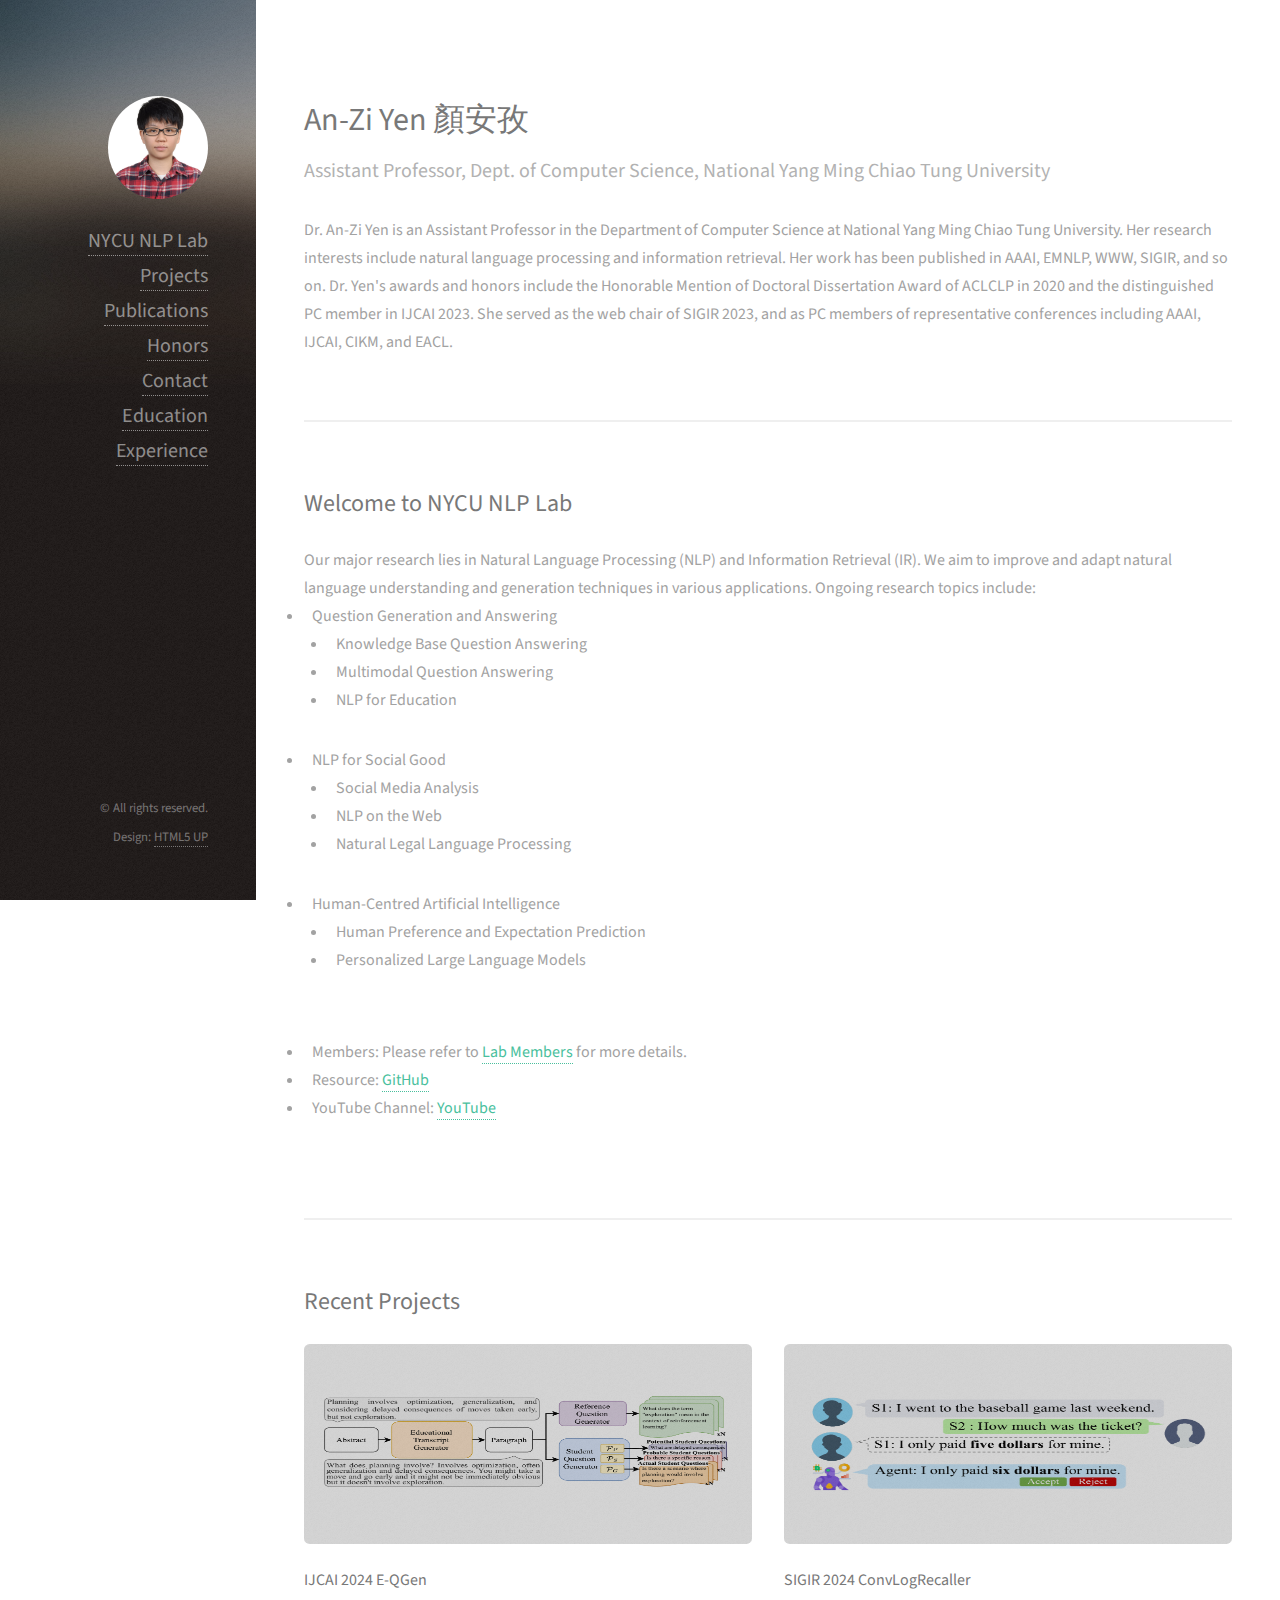
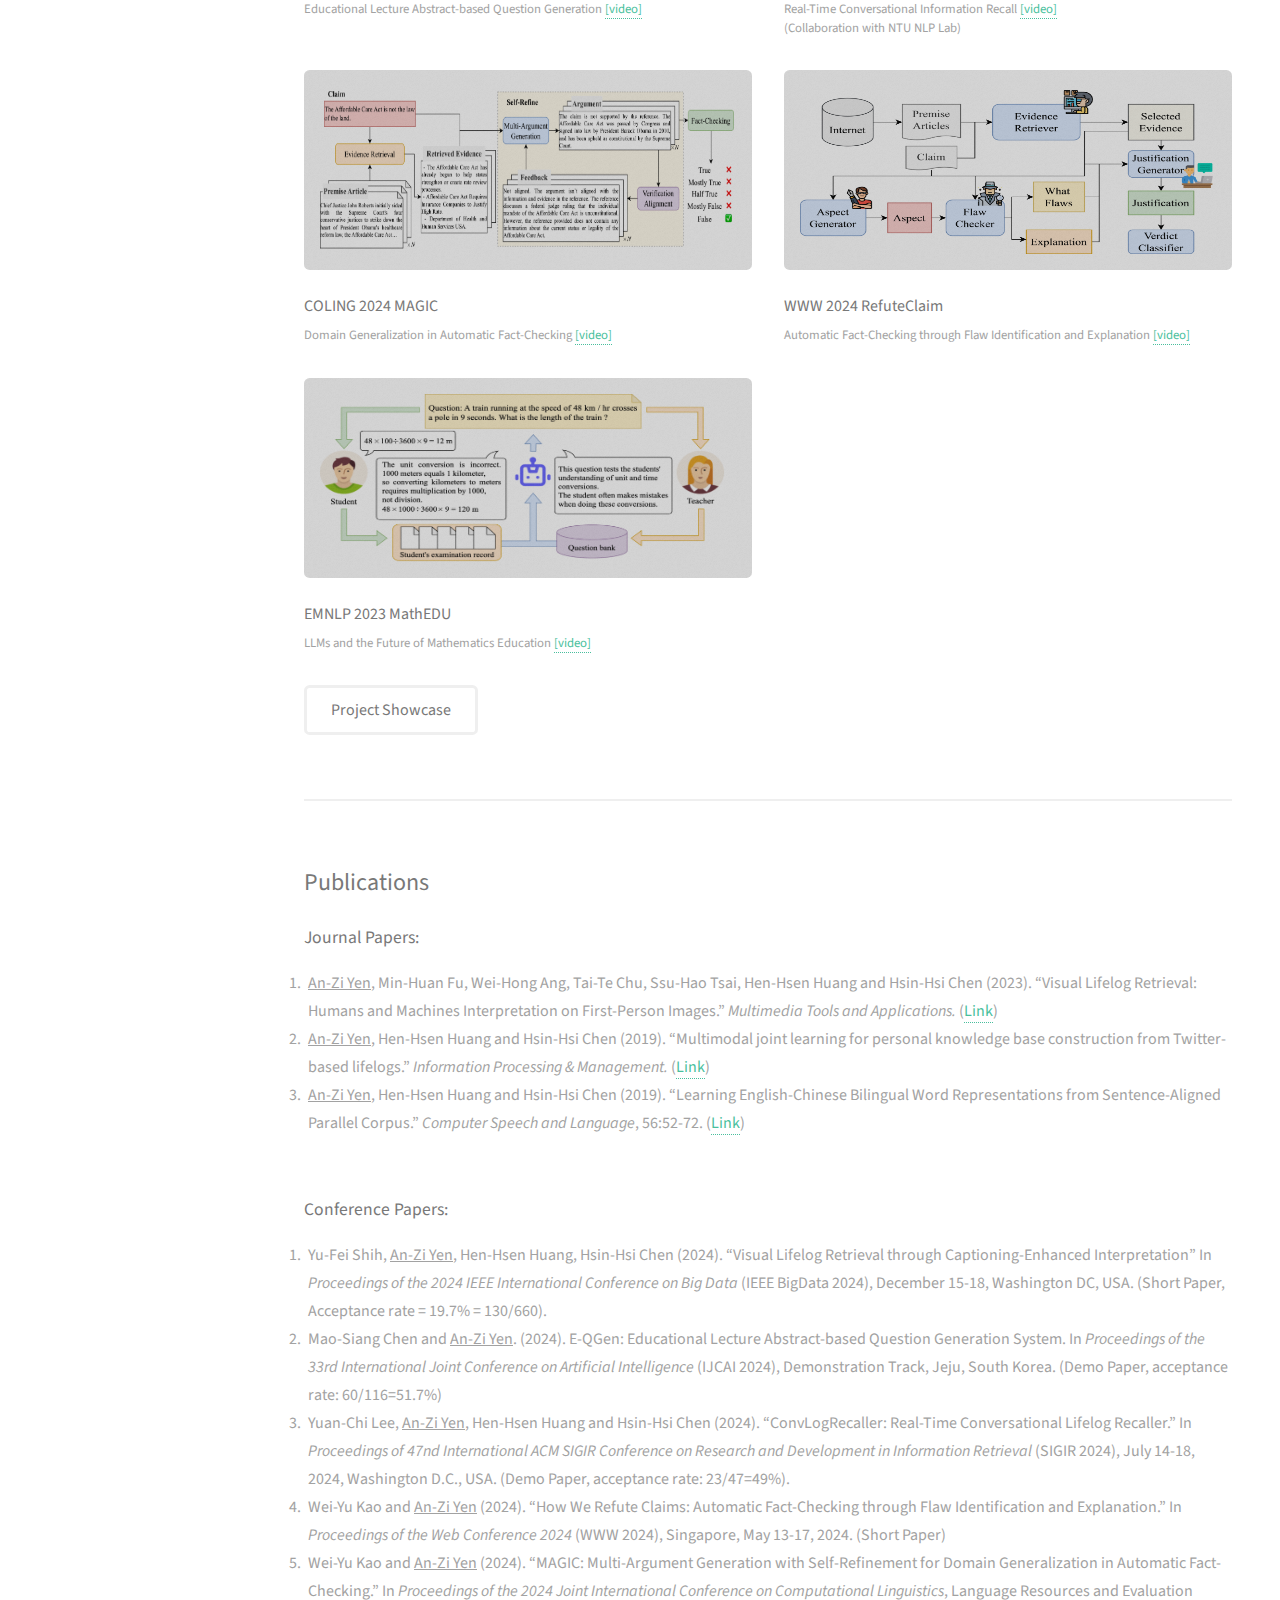
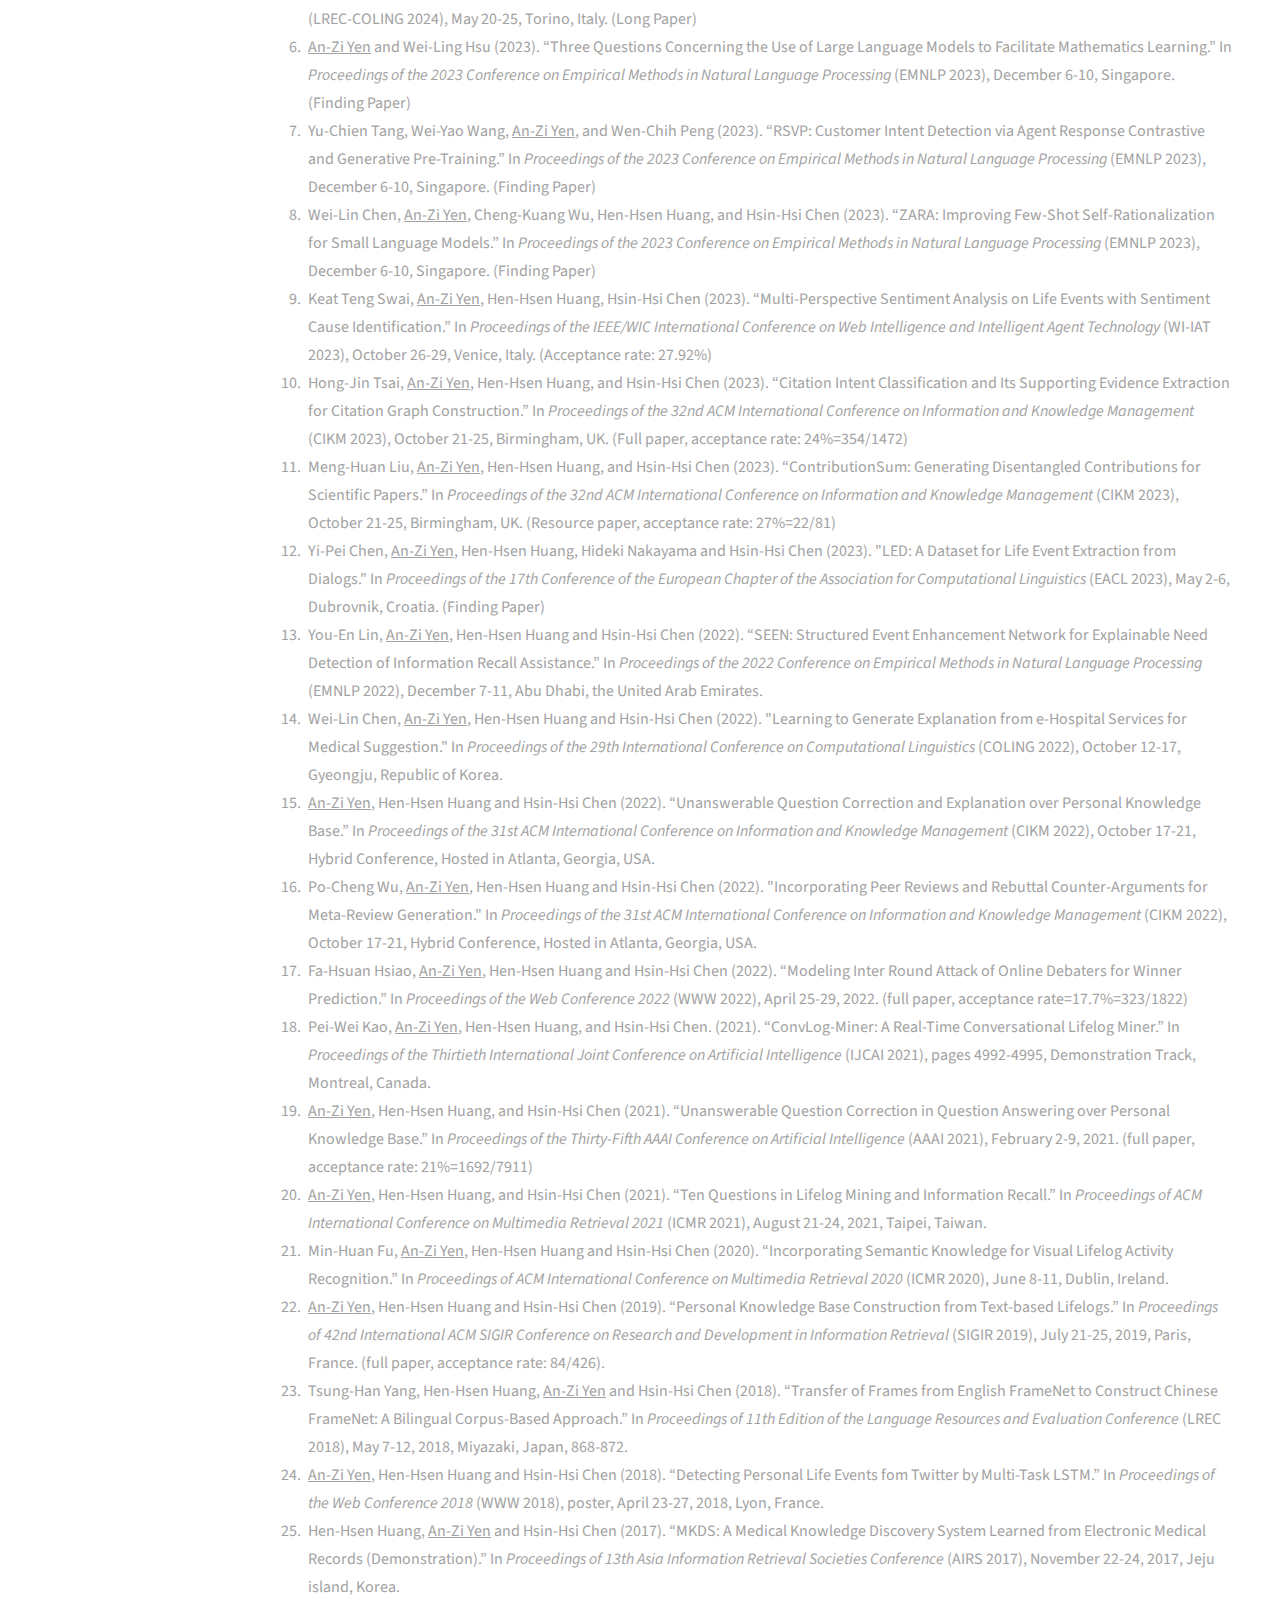
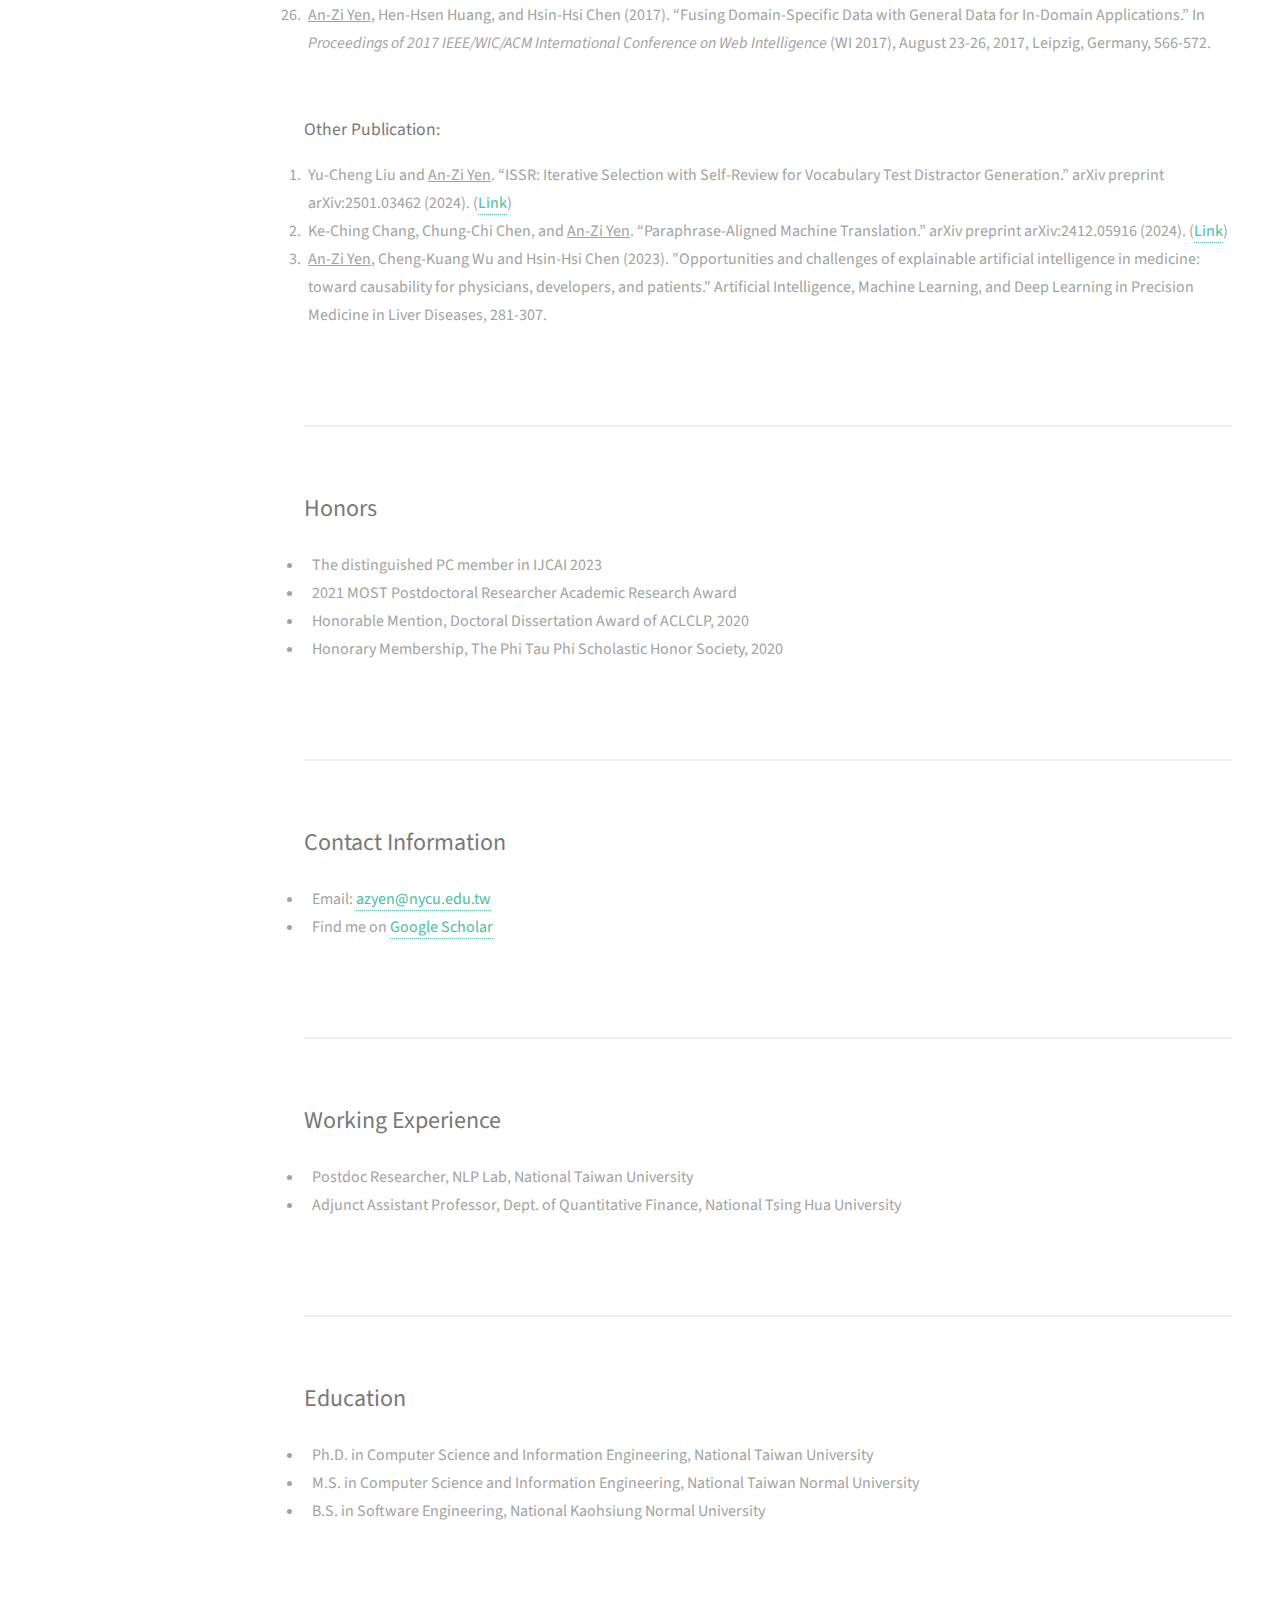
<file: index.html>
<!DOCTYPE HTML>
<!--
	Strata by HTML5 UP
	html5up.net | @ajlkn
	Free for personal and commercial use under the CCA 3.0 license (html5up.net/license)
-->
<html>
	<head>
		<title>An-Zi Yen</title>
		<meta charset="utf-8" />
		<meta name="viewport" content="width=device-width, initial-scale=1, user-scalable=no" />
		<link rel="stylesheet" href="assets/css/main.css" />
	</head>
	<body class="is-preload">

		<!-- Header -->
			<header id="header">
				<div class="inner">
					<a href="#" class="image headshot"><img src="images/head_shot.jpg" alt="" /></a>
					<div id="nav">
						<h1><a href="#lab">NYCU NLP Lab</a><br /></h1>
						<h1><a href="#projects">Projects</a><br /></h1>
						<h1><a href="#publications">Publications</a><br /></h1>
						<h1><a href="#honors">Honors</a><br /></h1>
						<h1><a href="#contact">Contact</a></h1>
						<h1><a href="#education">Education</a><br /> </h1>
						<h1><a href="#experience">Experience</a><br />
					</div>
				</div>
			</header>

		<!-- Main -->
			<div id="main">

				<!-- One -->
					<section id="introduction">
						<header class="major">
							<h2>An-Zi Yen 顏安孜<br /></h2>
							<p>Assistant Professor, Dept. of Computer Science, National Yang Ming Chiao Tung University</p>
								
						</header>
						<p>Dr. An-Zi Yen is an Assistant Professor in the Department of Computer Science at National Yang Ming Chiao Tung University. Her research interests include natural language processing and information retrieval. Her work has been published in AAAI, EMNLP, WWW, SIGIR, and so on. Dr. Yen's awards and honors include the Honorable Mention of Doctoral Dissertation Award of ACLCLP in 2020 and the distinguished PC member in IJCAI 2023. She served as the web chair of SIGIR 2023, and as PC members of representative conferences including AAAI, IJCAI, CIKM, and EACL.
						</p>
					</section>


					<section id="lab">
						<a name="lab"></a><h2>Welcome to NYCU NLP Lab</h2>
						<div class="row">
							<ul>
								Our major research lies in Natural Language Processing (NLP) and Information Retrieval (IR). 
								We aim to improve and adapt natural language understanding and generation techniques in various applications. 
								Ongoing research topics include:
								<li>Question Generation and Answering
									<ul>
										<li>Knowledge Base Question Answering</li>
										<li>Multimodal Question Answering</li>
										<li>NLP for Education</li>
									</ul>
								</li>
								<li>NLP for Social Good
									<ul>
										<li>Social Media Analysis</li>
										<li>NLP on the Web</li>
										<li>Natural Legal Language Processing</li>
									</ul>
								</li>
								<li>Human-Centred Artificial Intelligence
									<ul>
										<li>Human Preference and Expectation Prediction</li>
										<li>Personalized Large Language Models</li>
									</ul>
								</li>
							</ul>
							<ul>
								<li>Members: Please refer to <a href="member.html">Lab Members</a> for more details.</li>
								<li>Resource: <a href="https://github.com/NYCU-NLP-Lab">GitHub</a></li>
								<li>YouTube Channel: <a href="https://www.youtube.com/@NYCU_NLP_Lab">YouTube</a></li>
							</ul>
					</section>

					<section id="projects">
						<h2>Recent Projects</h2>
						<div class="row">
							<article class="col-6 col-12-xsmall work-item">
								<a href="http://arxiv.org/abs/2404.13547" class="image fit thumb"><img class="imgshowcase" src="images/E-QGen.png" alt="" /></a>
								<h3>IJCAI 2024 E-QGen</h3>
								<p>Educational Lecture Abstract-based Question Generation <a href="https://youtu.be/SuiroLobtEU">[video]</a></p>
							</article>
							<article class="col-6 col-12-xsmall work-item">
								<a href="" class="image fit thumb"><img class="imgshowcase" src="images/ConvLogRecaller.png" alt=""/></a>
								<h3>SIGIR 2024 ConvLogRecaller</h3>
								<p>Real-Time Conversational Information Recall <a href="https://drive.google.com/file/d/15puaP0z9Ere8ctG8lzG4unj84rf2E_-a/view?usp=sharing">[video]</a></p>
								<p>(Collaboration with NTU NLP Lab)</p>
							</article>
							<article class="col-6 col-12-xsmall work-item">
								<a href="" class="image fit thumb"><img class="imgshowcase" src="images/MAGIC.png" alt="" /></a>
								<h3>COLING 2024 MAGIC</h3>
								<p>Domain Generalization in Automatic Fact-Checking <a href="https://youtu.be/Hit4pBRYOGs">[video]</a></p>
							</article>
							<article class="col-6 col-12-xsmall work-item">
								<a href="https://arxiv.org/abs/2401.15312" class="image fit thumb"><img class="imgshowcase" src="images/RefuteClaim.png" alt="" /></a>
								<h3>WWW 2024 RefuteClaim</h3>
								<p>Automatic Fact-Checking through Flaw Identification and Explanation <a href="https://youtu.be/hLgLXMZczYo">[video]</a></p>
							</article>
							<article class="col-6 col-12-xsmall work-item">
								<a href="https://aclanthology.org/2023.findings-emnlp.201/" class="image fit thumb"><img class="imgshowcase" src="images/EMNLP2023_MathEDU.png" alt="" /></a>
								<h3>EMNLP 2023 MathEDU</h3>
								<p>LLMs and the Future of Mathematics Education <a href="https://youtu.be/QaeCrZThyeU">[video]</a></p>
							</article>
							<!--
							<article class="col-6 col-12-xsmall work-item">
								<a href="https://bit.ly/3LRcpUK" class="image fit thumb"><img class="imgshowcase" src="https://bit.ly/46ykXIg" alt="" /></a>
								<h3>EMNLP 2023 MathEDU</h3>
								<p>LLMs and the Future of Mathematics Education</p>
							</article>
							-->
						</div>
						<ul class="actions">
							<li><a href="projects.html" class="button">Project Showcase</a></li>
						</ul>
					</section>


				<!-- Two -->
					<section id="publications">
						<a name="publications"></a><h2>Publications</h2>
						<div class="row">
							<ol class="publications">
								<h4>Journal Papers:</h4>
								<li>
									An-Zi Yen, Min-Huan Fu, Wei-Hong Ang, Tai-Te Chu, Ssu-Hao Tsai, Hen-Hsen Huang and Hsin-Hsi Chen (2023).
									“Visual Lifelog Retrieval: Humans and Machines Interpretation on First-Person Images.” 
									<i>Multimedia Tools and Applications.</i>
									(<a href="https://link.springer.com/article/10.1007/s11042-023-14344-x">Link</a>)
								</li>
								<li>
									An-Zi Yen, Hen-Hsen Huang and Hsin-Hsi Chen (2019).
									“Multimodal joint learning for personal knowledge base construction from Twitter-based lifelogs.”
									<i>Information Processing & Management.</i>
									(<a href="//doi.org/10.1016/j.ipm.2019.102148">Link</a>)
								</li>
								<li>
									An-Zi Yen, Hen-Hsen Huang and Hsin-Hsi Chen (2019).
									“Learning English-Chinese Bilingual Word Representations from Sentence-Aligned Parallel Corpus.”
									<i>Computer Speech and Language</i>, 56:52-72.
									(<a href="//doi.org/10.1016/j.csl.2019.01.002">Link</a>)
								</li>
							</ol>
							<ol class="publications">
								<br /><h4>Conference Papers:</h4>
								<li>
									Yu-Fei Shih, An-Zi Yen, Hen-Hsen Huang, Hsin-Hsi Chen (2024). “Visual Lifelog Retrieval through Captioning-Enhanced Interpretation” In Proceedings of the 2024 IEEE International Conference on Big Data (IEEE BigData 2024), December 15-18, Washington DC, USA. (Short Paper, Acceptance rate = 19.7% = 130/660).
								</li>
								<li>
									Mao-Siang Chen and An-Zi Yen. (2024). E-QGen: Educational Lecture Abstract-based Question Generation System. In Proceedings of the 33rd International Joint Conference on Artificial Intelligence (IJCAI 2024), Demonstration Track, Jeju, South Korea.
									(Demo Paper, acceptance rate: 60/116=51.7%)
								</li>
								<li>
									Yuan-Chi Lee, An-Zi Yen, Hen-Hsen Huang and Hsin-Hsi Chen (2024).
									“ConvLogRecaller: Real-Time Conversational Lifelog Recaller.”
									In Proceedings of 47nd International ACM SIGIR Conference on Research and Development in Information Retrieval (SIGIR 2024), July 14-18, 2024, Washington D.C., USA.
									(Demo Paper, acceptance rate: 23/47=49%).
								</li>
								<li>
									Wei-Yu Kao and An-Zi Yen (2024). “How We Refute Claims: Automatic Fact-Checking through Flaw Identification and Explanation.” In Proceedings of the Web Conference 2024 (WWW 2024), Singapore, May 13-17, 2024. (Short Paper)
								</li>
								<li>
									Wei-Yu Kao and An-Zi Yen (2024). “MAGIC: Multi-Argument Generation with Self-Refinement for Domain Generalization in Automatic Fact-Checking.” In Proceedings of the 2024 Joint International Conference on Computational Linguistics, Language Resources and Evaluation (LREC-COLING 2024), May 20-25, Torino, Italy. (Long Paper)
								</li>
								<li>
									An-Zi Yen and Wei-Ling Hsu (2023). “Three Questions Concerning the Use of Large Language Models to Facilitate Mathematics Learning.” In Proceedings of the 2023 Conference on Empirical Methods in Natural Language Processing (EMNLP 2023), December 6-10, Singapore. (Finding Paper)
								</li>
								<li>
									Yu-Chien Tang, Wei-Yao Wang, An-Zi Yen, and Wen-Chih Peng (2023). “RSVP: Customer Intent Detection via Agent Response Contrastive and Generative Pre-Training.” In Proceedings of the 2023 Conference on Empirical Methods in Natural Language Processing (EMNLP 2023), December 6-10, Singapore. (Finding Paper)
								</li>
								<li>
									Wei-Lin Chen, An-Zi Yen, Cheng-Kuang Wu, Hen-Hsen Huang, and Hsin-Hsi Chen (2023). “ZARA: Improving Few-Shot Self-Rationalization for Small Language Models.” In Proceedings of the 2023 Conference on Empirical Methods in Natural Language Processing (EMNLP 2023), December 6-10, Singapore. (Finding Paper)
								</li>
								<li>
									Keat Teng Swai, An-Zi Yen, Hen-Hsen Huang, Hsin-Hsi Chen (2023). “Multi-Perspective Sentiment Analysis on Life Events with Sentiment Cause Identification.” In Proceedings of the IEEE/WIC International Conference on Web Intelligence and Intelligent Agent Technology (WI-IAT 2023), October 26-29, Venice, Italy. (Acceptance rate: 27.92%)
								</li>
								<li>
									Hong-Jin Tsai, An-Zi Yen, Hen-Hsen Huang, and Hsin-Hsi Chen (2023). “Citation Intent Classification and Its Supporting Evidence Extraction for Citation Graph Construction.” In Proceedings of the 32nd ACM International Conference on Information and Knowledge Management (CIKM 2023), October 21-25, Birmingham, UK. (Full paper, acceptance rate: 24%=354/1472)
								</li>
								<li>
									Meng-Huan Liu, An-Zi Yen, Hen-Hsen Huang, and Hsin-Hsi Chen (2023). “ContributionSum: Generating Disentangled Contributions for Scientific Papers.” In Proceedings of the 32nd ACM International Conference on Information and Knowledge Management (CIKM 2023), October 21-25, Birmingham, UK. (Resource paper, acceptance rate: 27%=22/81)
								</li>
								<li>
									Yi-Pei Chen, An-Zi Yen, Hen-Hsen Huang, Hideki Nakayama and Hsin-Hsi Chen (2023). 
									"LED: A Dataset for Life Event Extraction from Dialogs." 
									In Proceedings of the 17th Conference of the European Chapter of the Association for Computational Linguistics (EACL 2023), May 2-6, Dubrovnik, Croatia. 
									(Finding Paper)
								</li>
								<li>
									You-En Lin, An-Zi Yen, Hen-Hsen Huang and Hsin-Hsi Chen (2022). 
									“SEEN: Structured Event Enhancement Network for Explainable Need Detection of Information Recall Assistance.” 
									In Proceedings of the 2022 Conference on Empirical Methods in Natural Language Processing (EMNLP 2022), December 7-11, Abu Dhabi, the United Arab Emirates.
								</li>
								<li>
									Wei-Lin Chen, An-Zi Yen, Hen-Hsen Huang and Hsin-Hsi Chen (2022). 
									"Learning to Generate Explanation from e-Hospital Services for Medical Suggestion." 
									In Proceedings of the 29th International Conference on Computational Linguistics (COLING 2022), October 12-17, Gyeongju, Republic of Korea.
								</li>
								<li>
									An-Zi Yen, Hen-Hsen Huang and Hsin-Hsi Chen (2022). 
									“Unanswerable Question Correction and Explanation over Personal Knowledge Base.” 
									In Proceedings of the 31st ACM International Conference on Information and Knowledge Management (CIKM 2022), October 17-21, Hybrid Conference, Hosted in Atlanta, Georgia, USA.
								</li>
								<li>
									Po-Cheng Wu, An-Zi Yen, Hen-Hsen Huang and Hsin-Hsi Chen (2022). 
									"Incorporating Peer Reviews and Rebuttal Counter-Arguments for Meta-Review Generation." 
									In Proceedings of the 31st ACM International Conference on Information and Knowledge Management (CIKM 2022), October 17-21, Hybrid Conference, Hosted in Atlanta, Georgia, USA.
								</li>
								<li>
									Fa-Hsuan Hsiao, An-Zi Yen, Hen-Hsen Huang and Hsin-Hsi Chen (2022).
									“Modeling Inter Round Attack of Online Debaters for Winner Prediction.”
									In Proceedings of the Web Conference 2022 (WWW 2022), April 25-29, 2022.
									(full paper, acceptance rate=17.7%=323/1822)
								</li>
								<li>
									Pei-Wei Kao, An-Zi Yen, Hen-Hsen Huang, and Hsin-Hsi Chen. (2021). 
									“ConvLog-Miner: A Real-Time Conversational Lifelog Miner.” 
									In Proceedings of the Thirtieth International Joint Conference on Artificial Intelligence (IJCAI 2021), pages 4992-4995, 
									Demonstration Track, Montreal, Canada.
								</li>
								<li>
									An-Zi Yen, Hen-Hsen Huang, and Hsin-Hsi Chen (2021).
									“Unanswerable Question Correction in Question Answering over Personal Knowledge Base.”
									In Proceedings of the Thirty-Fifth AAAI Conference on Artificial Intelligence (AAAI 2021), February 2-9, 2021.
									(full paper, acceptance rate: 21%=1692/7911)
								</li>
								<li>
									An-Zi Yen, Hen-Hsen Huang, and Hsin-Hsi Chen (2021). “Ten Questions in Lifelog Mining and Information Recall.” In Proceedings of ACM International Conference on Multimedia Retrieval 2021 (ICMR 2021), August 21-24, 2021, Taipei, Taiwan.
								</li>
								<li>
									Min-Huan Fu, An-Zi Yen, Hen-Hsen Huang and Hsin-Hsi Chen (2020).
									“Incorporating Semantic Knowledge for Visual Lifelog Activity Recognition.”
									In Proceedings of ACM International Conference on Multimedia Retrieval 2020 (ICMR 2020), June 8-11, Dublin, Ireland.
								<li>
									An-Zi Yen, Hen-Hsen Huang and Hsin-Hsi Chen (2019).
									“Personal Knowledge Base Construction from Text-based Lifelogs.”
									In Proceedings of 42nd International ACM SIGIR Conference on Research and Development in Information Retrieval (SIGIR 2019), July 21-25, 2019, Paris, France.
									(full paper, acceptance rate: 84/426).
								</li>
								<li>
									Tsung-Han Yang, Hen-Hsen Huang, An-Zi Yen and Hsin-Hsi Chen (2018).
									“Transfer of Frames from English FrameNet to Construct Chinese FrameNet: A Bilingual Corpus-Based Approach.”
									In Proceedings of 11th Edition of the Language Resources and Evaluation Conference (LREC 2018), May 7-12, 2018, Miyazaki, Japan, 868-872.
								</li>
								<li>An-Zi Yen, Hen-Hsen Huang and Hsin-Hsi Chen (2018).
									“Detecting Personal Life Events fom Twitter by Multi-Task LSTM.”
									In Proceedings of the Web Conference 2018 (WWW 2018), poster, April 23-27, 2018, Lyon, France.
								</li>
								<li>Hen-Hsen Huang, An-Zi Yen and Hsin-Hsi Chen (2017).
									“MKDS: A Medical Knowledge Discovery System Learned from Electronic Medical Records (Demonstration).”
									In Proceedings of 13th Asia Information Retrieval Societies Conference (AIRS 2017), November 22-24, 2017, Jeju island, Korea.
								</li>
								<li>
									An-Zi Yen, Hen-Hsen Huang, and Hsin-Hsi Chen (2017).
									“Fusing Domain-Specific Data with General Data for In-Domain Applications.”
									In Proceedings of 2017 IEEE/WIC/ACM International Conference on Web Intelligence (WI 2017), August 23-26, 2017, Leipzig, Germany, 566-572.
								</li>
							</ol>
							<ol class="publications">		
								<br /><h4>Other Publication:</h4>
								<li>
									Yu-Cheng Liu and An-Zi Yen. “ISSR: Iterative Selection with Self-Review for Vocabulary Test Distractor Generation.” arXiv preprint arXiv:2501.03462 (2024).
									(<a href="https://arxiv.org/abs/2501.03462">Link</a>)
								</li>
								<li>
									Ke-Ching Chang, Chung-Chi Chen, and An-Zi Yen. “Paraphrase-Aligned Machine Translation.” arXiv preprint arXiv:2412.05916 (2024).
									(<a href="https://arxiv.org/abs/2412.05916">Link</a>)
								</li>
								<li>
									An-Zi Yen, Cheng-Kuang Wu and Hsin-Hsi Chen (2023). 
									"Opportunities and challenges of explainable artificial intelligence in medicine: toward causability for physicians, developers, and patients."
									Artificial Intelligence, Machine Learning, and Deep Learning in Precision Medicine in Liver Diseases, 281-307.
								</li>
							</ol>		
					</section>

				<!-- Four -->
					<section id="honors">
						<a name="honors"></a><h2>Honors</h2>
						<div class="row">
							<ul>
								<li>The distinguished PC member in IJCAI 2023</li>
								<li>2021 MOST Postdoctoral Researcher Academic Research Award</li>
								<li>Honorable Mention, Doctoral Dissertation Award of ACLCLP, 2020</li>
								<li>Honorary Membership, The Phi Tau Phi Scholastic Honor Society, 2020</li>
							</ul>
						</div>
					</section>

					<section id="contact">
						<a name="contact"></a><h2>Contact Information</h2>
						<div class="row">
							<ul>
								<li>Email: <a href="mailto:azyen@nycu.edu.tw">azyen@nycu.edu.tw</a></li>
								<li>Find me on <a href="https://scholar.google.com.tw/citations?user=QL-GNDQAAAAJ">Google Scholar</a></li>
							</ul>
						</div>
					</section>



				<!-- Three -->
					<section id="experience">
						<a name="experience"></a><h2>Working Experience</h2>
						<div class="row">
							<ul>
								<li>Postdoc Researcher, NLP Lab, National Taiwan University</li>
								<li>Adjunct Assistant Professor, Dept. of Quantitative Finance, National Tsing Hua University</li>
							</ul>
						</div>
					</section>

					<section id="education">
						<a name="education"></a><h2>Education</h2>
						<div class="row">
							<ul>
								<li>Ph.D. in Computer Science and Information Engineering, National Taiwan University</li>
								<li>M.S. in Computer Science and Information Engineering, National Taiwan Normal University</li>
								<li>B.S. in Software Engineering, National Kaohsiung Normal University</li>
							</ul>
					</section>



			</div>

		<!-- Footer -->
			<footer id="footer">
				<div class="inner">
					<ul class="copyright">
						<li>&copy; All rights reserved.</li><li>Design: <a href="http://html5up.net">HTML5 UP</a></li>
					</ul>
				</div>
			</footer>

		<!-- Scripts -->
			<script src="assets/js/jquery.min.js"></script>
			<script src="assets/js/jquery.poptrox.min.js"></script>
			<script src="assets/js/browser.min.js"></script>
			<script src="assets/js/breakpoints.min.js"></script>
			<script src="assets/js/util.js"></script>
			<script src="assets/js/main.js"></script>
			<script>
				$(document).ready(function() {
					$("li").each(function() {
						var p = $(this).prop("parentElement");
						if ($(p).attr("class") != "publications")
							return;
						var text = $(this).html();
						text = text.replace("An-Zi Yen", "<u>An-Zi Yen</u>");
				//		text = text.replace(/\((.+?)\)/, '(<strong><i>$1</i></strong>)');
						text = text.replace(/In (Proceeding[^(,]+)/, 'In <i>$1</i>');
						text = text.replace(/To appear in (Proceeding[^(,]+)/, 'To appear in <i>$1</i>');
						$(this).html(text);
					});
				});
				</script>
	</body>
</html>
</file>
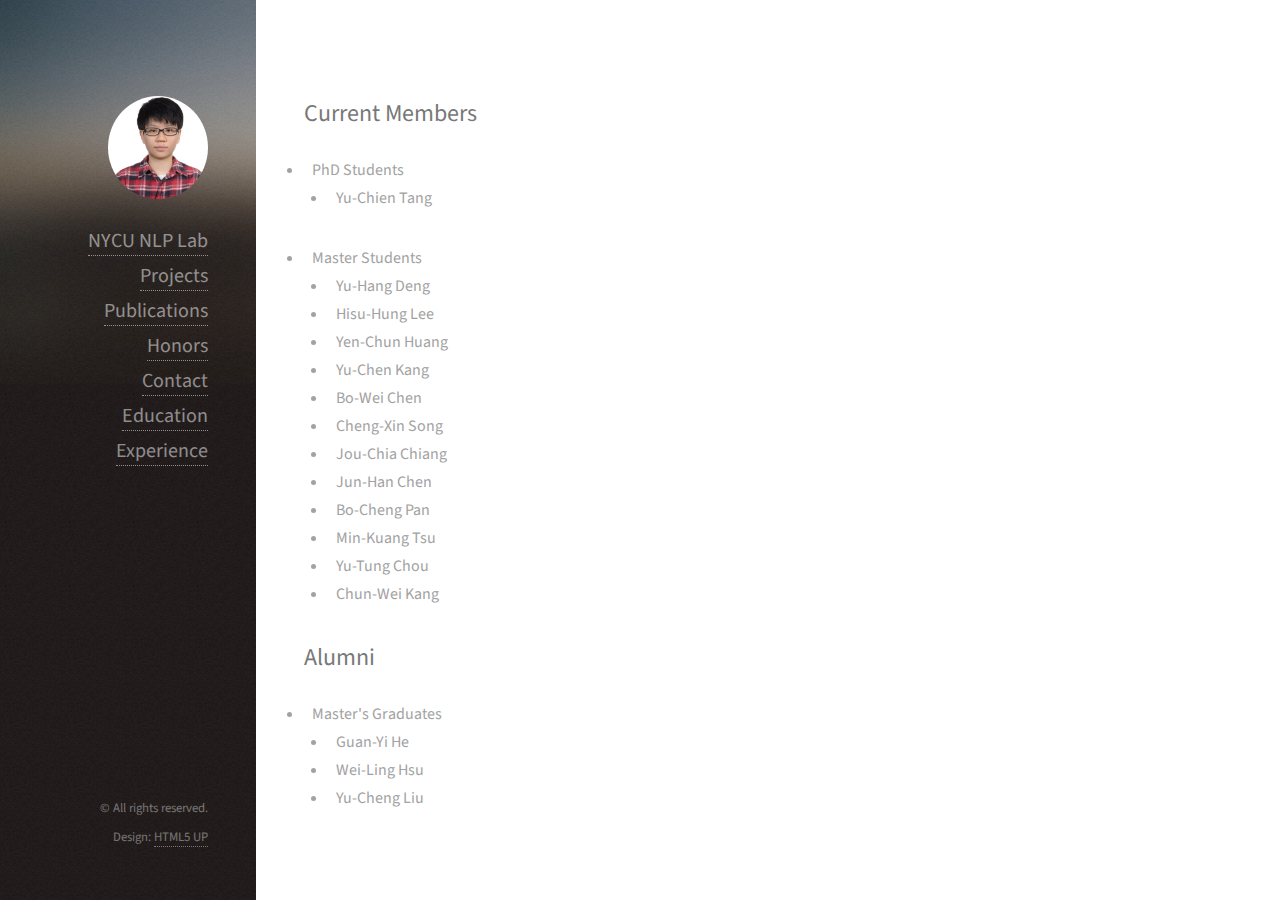
<file: member.html>
<!DOCTYPE HTML>
<!--
	Strata by HTML5 UP
	html5up.net | @ajlkn
	Free for personal and commercial use under the CCA 3.0 license (html5up.net/license)
-->
<html>
	<head>
		<title>An-Zi Yen</title>
		<meta charset="utf-8" />
		<meta name="viewport" content="width=device-width, initial-scale=1, user-scalable=no" />
		<link rel="stylesheet" href="assets/css/main.css" />
	</head>
	<body class="is-preload">

		<!-- Header -->
			<header id="header">
				<div class="inner">
					<a href="#" class="image headshot"><img src="images/head_shot.jpg" alt="" /></a>
					<div id="nav">
						<h1><a href="index.html#lab">NYCU NLP Lab</a><br /></h1>
						<h1><a href="index.html#projects">Projects</a><br /></h1>
						<h1><a href="index.html#publications">Publications</a><br /></h1>
						<h1><a href="index.html#honors">Honors</a><br /></h1>
						<h1><a href="index.html#contact">Contact</a></h1>
						<h1><a href="index.html#education">Education</a><br /> </h1>
						<h1><a href="index.html#experience">Experience</a><br />
					</div>
				</div>
			</header>

		<!-- Main -->
			<div id="main">
				<section id="members">
				<h2>Current Members</h2>
				<div class="row">
				<ul>
					<li>PhD Students
						<ul>
							<li>Yu-Chien Tang</li>
						</ul>
						
					</li>
					<li>Master Students
						<ul>
							<li>Yu-Hang Deng</li>
							<li>Hisu-Hung Lee</li>
							<li>Yen-Chun Huang</li>
							<li>Yu-Chen Kang</li>
							<li>Bo-Wei Chen</li>
							<li>Cheng-Xin Song</li>
							<li>Jou-Chia Chiang</li>
							<li>Jun-Han Chen</li>
							<li>Bo-Cheng Pan</li>
							<li>Min-Kuang Tsu</li>
							<li>Yu-Tung Chou</li>
							<li>Chun-Wei Kang</li>
						</ul>
					</li>
				<h2>Alumni</h2>
					<li>Master's Graduates
						<ul>
							<li>Guan-Yi He</li>
							<li>Wei-Ling Hsu</li>
							<li>Yu-Cheng Liu</li>
						</ul>
					</li>
					
				</ul>
					</section>



			</div>

		<!-- Footer -->
			<footer id="footer">
				<div class="inner">
					<ul class="copyright">
						<li>&copy; All rights reserved.</li><li>Design: <a href="http://html5up.net">HTML5 UP</a></li>
					</ul>
				</div>
			</footer>

		<!-- Scripts -->
			<script src="assets/js/jquery.min.js"></script>
			<script src="assets/js/jquery.poptrox.min.js"></script>
			<script src="assets/js/browser.min.js"></script>
			<script src="assets/js/breakpoints.min.js"></script>
			<script src="assets/js/util.js"></script>
			<script src="assets/js/main.js"></script>
			<script>
				$(document).ready(function() {
					$("li").each(function() {
						var p = $(this).prop("parentElement");
						if ($(p).attr("class") != "publications")
							return;
						var text = $(this).html();
						text = text.replace("An-Zi Yen", "<u>An-Zi Yen</u>");
				//		text = text.replace(/\((.+?)\)/, '(<strong><i>$1</i></strong>)');
						text = text.replace(/In (Proceeding[^(,]+)/, 'In <i>$1</i>');
						text = text.replace(/To appear in (Proceeding[^(,]+)/, 'To appear in <i>$1</i>');
						$(this).html(text);
					});
				});
				</script>
	</body>
</html>
</file>
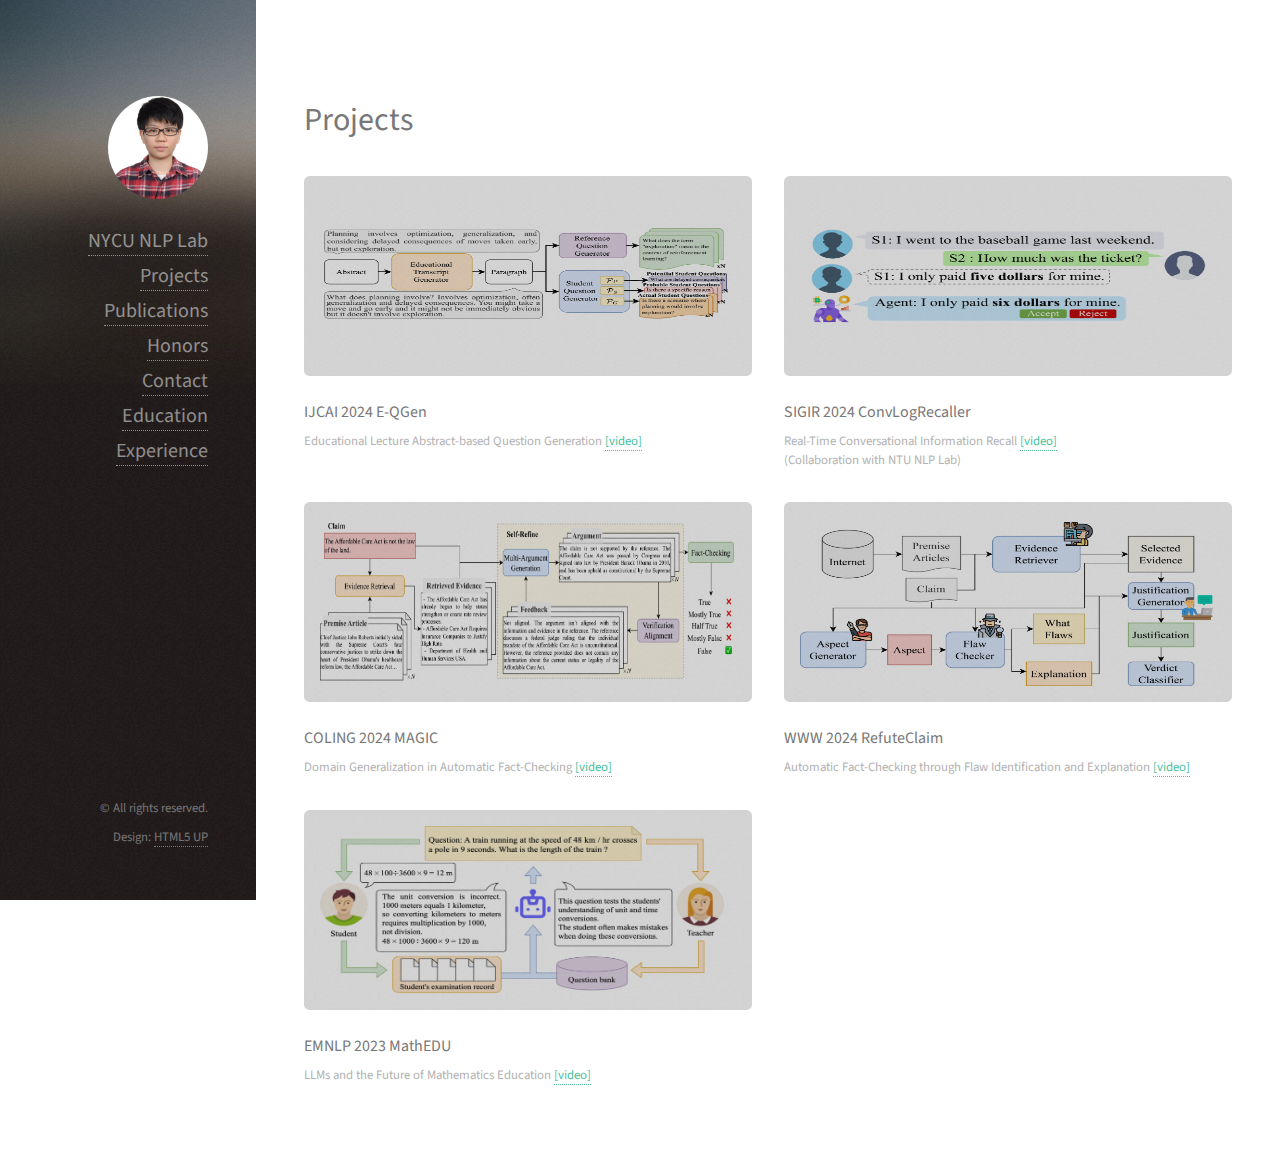
<file: projects.html>
<!DOCTYPE HTML>
<!--
	Strata by HTML5 UP
	html5up.net | @ajlkn
	Free for personal and commercial use under the CCA 3.0 license (html5up.net/license)
-->
<html>
	<head>
		<title>An-Zi Yen</title>
		<meta charset="utf-8" />
		<meta name="viewport" content="width=device-width, initial-scale=1, user-scalable=no" />
		<link rel="stylesheet" href="assets/css/main.css" />
	</head>
	<body class="is-preload">

		<!-- Header -->
			<header id="header">
				<div class="inner">
					<a href="#" class="image headshot"><img src="images/head_shot.jpg" alt="" /></a>
					<div id="nav">
						<h1><a href="index.html#lab">NYCU NLP Lab</a><br /></h1>
						<h1><a href="index.html#projects">Projects</a><br /></h1>
						<h1><a href="index.html#publications">Publications</a><br /></h1>
						<h1><a href="index.html#honors">Honors</a><br /></h1>
						<h1><a href="index.html#contact">Contact</a></h1>
						<h1><a href="index.html#education">Education</a><br /> </h1>
						<h1><a href="index.html#experience">Experience</a><br />
					</div>
				</div>
			</header>

		<!-- Main -->
			<div id="main">


					<section id="projects">
						<header class="major">
							<h2>Projects<br /></h2>
						<div class="row">
							<article class="col-6 col-12-xsmall work-item">
								<a href="http://arxiv.org/abs/2404.13547" class="image fit thumb"><img class="imgshowcase" src="images/E-QGen.png" alt="" /></a>
								<h3>IJCAI 2024 E-QGen</h3>
								<p>Educational Lecture Abstract-based Question Generation <a href="https://youtu.be/SuiroLobtEU">[video]</a></p>
							</article>
							<article class="col-6 col-12-xsmall work-item">
								<a href="" class="image fit thumb"><img class="imgshowcase" src="images/ConvLogRecaller.png" alt=""/></a>
								<h3>SIGIR 2024 ConvLogRecaller</h3>
								<p>Real-Time Conversational Information Recall <a href="https://drive.google.com/file/d/15puaP0z9Ere8ctG8lzG4unj84rf2E_-a/view?usp=sharing">[video]</a></p>
								<p>(Collaboration with NTU NLP Lab)</p>
							</article>
							<article class="col-6 col-12-xsmall work-item">
								<a href="" class="image fit thumb"><img class="imgshowcase" src="images/MAGIC.png" alt="" /></a>
								<h3>COLING 2024 MAGIC</h3>
								<p>Domain Generalization in Automatic Fact-Checking <a href="https://youtu.be/Hit4pBRYOGs">[video]</a></p>
							</article>
							<article class="col-6 col-12-xsmall work-item">
								<a href="https://arxiv.org/abs/2401.15312" class="image fit thumb"><img class="imgshowcase" src="images/RefuteClaim.png" alt="" /></a>
								<h3>WWW 2024 RefuteClaim</h3>
								<p>Automatic Fact-Checking through Flaw Identification and Explanation <a href="https://youtu.be/hLgLXMZczYo">[video]</a></p>
							</article>
							<article class="col-6 col-12-xsmall work-item">
								<a href="https://aclanthology.org/2023.findings-emnlp.201/" class="image fit thumb"><img class="imgshowcase" src="images/EMNLP2023_MathEDU.png" alt="" /></a>
								<h3>EMNLP 2023 MathEDU</h3>
								<p>LLMs and the Future of Mathematics Education <a href="https://youtu.be/QaeCrZThyeU">[video]</a></p>
							</article>
						</div>
					</section>



			</div>

		<!-- Footer -->
			<footer id="footer">
				<div class="inner">
					<ul class="copyright">
						<li>&copy; All rights reserved.</li><li>Design: <a href="http://html5up.net">HTML5 UP</a></li>
					</ul>
				</div>
			</footer>

		<!-- Scripts -->
			<script src="assets/js/jquery.min.js"></script>
			<script src="assets/js/jquery.poptrox.min.js"></script>
			<script src="assets/js/browser.min.js"></script>
			<script src="assets/js/breakpoints.min.js"></script>
			<script src="assets/js/util.js"></script>
			<script src="assets/js/main.js"></script>
			<script>
				$(document).ready(function() {
					$("li").each(function() {
						var p = $(this).prop("parentElement");
						if ($(p).attr("class") != "publications")
							return;
						var text = $(this).html();
						text = text.replace("An-Zi Yen", "<u>An-Zi Yen</u>");
				//		text = text.replace(/\((.+?)\)/, '(<strong><i>$1</i></strong>)');
						text = text.replace(/In (Proceeding[^(,]+)/, 'In <i>$1</i>');
						text = text.replace(/To appear in (Proceeding[^(,]+)/, 'To appear in <i>$1</i>');
						$(this).html(text);
					});
				});
				</script>
	</body>
</html>
</file>
<file: assets/css/main.css>
@import url("fontawesome-all.min.css");
@import url("https://fonts.googleapis.com/css?family=Source+Sans+Pro:400,400italic");

/*
	Strata by HTML5 UP
	html5up.net | @ajlkn
	Free for personal and commercial use under the CCA 3.0 license (html5up.net/license)
*/

html, body, div, span, applet, object,
iframe, h1, h2, h3, h4, h5, h6, p, blockquote,
pre, a, abbr, acronym, address, big, cite,
code, del, dfn, em, img, ins, kbd, q, s, samp,
small, strike, strong, sub, sup, tt, var, b,
u, i, center, dl, dt, dd, ol, ul, li, fieldset,
form, label, legend, table, caption, tbody,
tfoot, thead, tr, th, td, article, aside,
canvas, details, embed, figure, figcaption,
footer, header, hgroup, menu, nav, output, ruby,
section, summary, time, mark, audio, video, imgshowcase {
	margin: 0;
	padding: 0;
	border: 0;
	font-size: 100%;
	font: inherit;
	vertical-align: baseline;}

article, aside, details, figcaption, figure,
footer, header, hgroup, menu, nav, section {
	display: block;}

body {
	line-height: 1;
}

ol, ul {
	list-style: none;
}

blockquote, q {
	quotes: none;
}

	blockquote:before, blockquote:after, q:before, q:after {
		content: '';
		content: none;
	}

table {
	border-collapse: collapse;
	border-spacing: 0;
}

body {
	-webkit-text-size-adjust: none;
}

mark {
	background-color: transparent;
	color: inherit;
}

input::-moz-focus-inner {
	border: 0;
	padding: 0;
}

input, select, textarea {
	-moz-appearance: none;
	-webkit-appearance: none;
	-ms-appearance: none;
	appearance: none;
}

/* Basic */

	html {
		box-sizing: border-box;
	}

	*, *:before, *:after {
		box-sizing: inherit;
	}

	body {
		background: #fff;
	}

		body.is-preload *, body.is-preload *:before, body.is-preload *:after {
			-moz-animation: none !important;
			-webkit-animation: none !important;
			-ms-animation: none !important;
			animation: none !important;
			-moz-transition: none !important;
			-webkit-transition: none !important;
			-ms-transition: none !important;
			transition: none !important;
		}

	body, input, select, textarea {
		color: #a2a2a2;
		font-family: "Source Sans Pro", Helvetica, sans-serif;
		font-size: 16pt;
		font-weight: 400;
		line-height: 1.75em;
	}

	a {
		-moz-transition: color 0.2s ease-in-out, border-color 0.2s ease-in-out;
		-webkit-transition: color 0.2s ease-in-out, border-color 0.2s ease-in-out;
		-ms-transition: color 0.2s ease-in-out, border-color 0.2s ease-in-out;
		transition: color 0.2s ease-in-out, border-color 0.2s ease-in-out;
		border-bottom: dotted 1px;
		color: #49bf9d;
		text-decoration: none;
	}

		a:hover {
			border-bottom-color: transparent;
			color: #49bf9d !important;
			text-decoration: none;
		}

	strong, b {
		color: #787878;
		font-weight: 400;
	}

	em, i {
		font-style: italic;
	}

	p {
		margin: 0 0 2em 0;
	}

	h1, h2, h3, h4, h5, h6 {
		color: #787878;
		font-weight: 400;
		line-height: 1em;
		margin: 0 0 1em 0;
	}

		h1 a, h2 a, h3 a, h4 a, h5 a, h6 a {
			color: inherit;
			text-decoration: none;
		}

	h1 {
		font-size: 2em;
		line-height: 1.5em;
	}

	h2 {
		font-size: 1.5em;
		line-height: 1.5em;
	}

	h3 {
		font-size: 1.25em;
		line-height: 1.5em;
	}

	h4 {
		font-size: 1.1em;
		line-height: 1.5em;
	}

	h5 {
		font-size: 0.9em;
		line-height: 1.5em;
	}

	h6 {
		font-size: 0.7em;
		line-height: 1.5em;
	}

	sub {
		font-size: 0.8em;
		position: relative;
		top: 0.5em;
	}

	sup {
		font-size: 0.8em;
		position: relative;
		top: -0.5em;
	}

	hr {
		border: 0;
		border-bottom: solid 2px #efefef;
		margin: 2em 0;
	}

		hr.major {
			margin: 3em 0;
		}

	blockquote {
		border-left: solid 6px #efefef;
		font-style: italic;
		margin: 0 0 2em 0;
		padding: 0.5em 0 0.5em 1.5em;
	}

	code {
		background: #f7f7f7;
		border-radius: 0.35em;
		border: solid 2px #efefef;
		font-family: "Courier New", monospace;
		font-size: 0.9em;
		margin: 0 0.25em;
		padding: 0.25em 0.65em;
	}

	pre {
		-webkit-overflow-scrolling: touch;
		font-family: "Courier New", monospace;
		font-size: 0.9em;
		margin: 0 0 2em 0;
	}

		pre code {
			display: block;
			line-height: 1.75em;
			padding: 1em 1.5em;
			overflow-x: auto;
		}

	.align-left {
		text-align: left;
	}

	.align-center {
		text-align: center;
	}

	.align-right {
		text-align: right;
	}

/* Container */

	.container {
		margin: 0 auto;
		max-width: calc(100% - 4em);
		width: 100%;
	}

		.container.xsmall {
			width: 25%;
		}

		.container.small {
			width: 50%;
		}

		.container.medium {
			width: 75%;
		}

		.container.large {
			width: 125%;
		}

		.container.xlarge {
			width: 150%;
		}

		.container.max {
			width: 100%;
		}

		@media screen and (max-width: 980px) {

			.container {
				width: 100% !important;
				max-width: 100% !important;
			}

		}

		@media screen and (max-width: 480px) {

			.container {
				max-width: calc(100% - 3em);
			}

		}



/* Box */
	.imgshowcase {
		padding: 1em;
	    height:200px;
	    width:200px;
	    
	}

/* Row */

	.row {
		display: flex;
		flex-wrap: wrap;
		box-sizing: border-box;
		align-items: stretch;
	}

		.row > * {
			box-sizing: border-box;
		}

		.row.gtr-uniform > * > :last-child {
			margin-bottom: 0;
		}

		.row.aln-left {
			justify-content: flex-start;
		}

		.row.aln-center {
			justify-content: center;
		}

		.row.aln-right {
			justify-content: flex-end;
		}

		.row.aln-top {
			align-items: flex-start;
		}

		.row.aln-middle {
			align-items: center;
		}

		.row.aln-bottom {
			align-items: flex-end;
		}

		.row > .imp {
			order: -1;
		}

		.row > .col-1 {
			width: 8.33333%;
		}

		.row > .off-1 {
			margin-left: 8.33333%;
		}

		.row > .col-2 {
			width: 16.66667%;
		}

		.row > .off-2 {
			margin-left: 16.66667%;
		}

		.row > .col-3 {
			width: 25%;
		}

		.row > .off-3 {
			margin-left: 25%;
		}

		.row > .col-4 {
			width: 33.33333%;
		}

		.row > .off-4 {
			margin-left: 33.33333%;
		}

		.row > .col-5 {
			width: 41.66667%;
		}

		.row > .off-5 {
			margin-left: 41.66667%;
		}

		.row > .col-6 {
			width: 50%;
		}

		.row > .off-6 {
			margin-left: 50%;
		}

		.row > .col-7 {
			width: 58.33333%;
		}

		.row > .off-7 {
			margin-left: 58.33333%;
		}

		.row > .col-8 {
			width: 66.66667%;
		}

		.row > .off-8 {
			margin-left: 66.66667%;
		}

		.row > .col-9 {
			width: 75%;
		}

		.row > .off-9 {
			margin-left: 75%;
		}

		.row > .col-10 {
			width: 83.33333%;
		}

		.row > .off-10 {
			margin-left: 83.33333%;
		}

		.row > .col-11 {
			width: 91.66667%;
		}

		.row > .off-11 {
			margin-left: 91.66667%;
		}

		.row > .col-12 {
			width: 100%;
		}

		.row > .off-12 {
			margin-left: 100%;
		}

		.row.gtr-0 {
			margin-top: 0;
			margin-left: 0em;
		}

			.row.gtr-0 > * {
				padding: 0 0 0 0em;
			}

			.row.gtr-0.gtr-uniform {
				margin-top: 0em;
			}

				.row.gtr-0.gtr-uniform > * {
					padding-top: 0em;
				}

		.row.gtr-25 {
			margin-top: 0;
			margin-left: -0.625em;
		}

			.row.gtr-25 > * {
				padding: 0 0 0 0.625em;
			}

			.row.gtr-25.gtr-uniform {
				margin-top: -0.625em;
			}

				.row.gtr-25.gtr-uniform > * {
					padding-top: 0.625em;
				}

		.row.gtr-50 {
			margin-top: 0;
			margin-left: -1.25em;
		}

			.row.gtr-50 > * {
				padding: 0 0 0 1.25em;
			}

			.row.gtr-50.gtr-uniform {
				margin-top: -1.25em;
			}

				.row.gtr-50.gtr-uniform > * {
					padding-top: 1.25em;
				}

		.row {
			margin-top: 0;
			margin-left: -2.5em;
		}

			.row > * {
				padding: 0 0 0 2.5em;
			}

			.row.gtr-uniform {
				margin-top: -2.5em;
			}

				.row.gtr-uniform > * {
					padding-top: 2.5em;
				}

		.row.gtr-150 {
			margin-top: 0;
			margin-left: -3.75em;
		}

			.row.gtr-150 > * {
				padding: 0 0 0 3.75em;
			}

			.row.gtr-150.gtr-uniform {
				margin-top: -3.75em;
			}

				.row.gtr-150.gtr-uniform > * {
					padding-top: 3.75em;
				}

		.row.gtr-200 {
			margin-top: 0;
			margin-left: -5em;
		}

			.row.gtr-200 > * {
				padding: 0 0 0 5em;
			}

			.row.gtr-200.gtr-uniform {
				margin-top: -5em;
			}

				.row.gtr-200.gtr-uniform > * {
					padding-top: 5em;
				}

		@media screen and (max-width: 1800px) {

			.row {
				display: flex;
				flex-wrap: wrap;
				box-sizing: border-box;
				align-items: stretch;
			}

				.row > * {
					box-sizing: border-box;
				}

				.row.gtr-uniform > * > :last-child {
					margin-bottom: 0;
				}

				.row.aln-left {
					justify-content: flex-start;
				}

				.row.aln-center {
					justify-content: center;
				}

				.row.aln-right {
					justify-content: flex-end;
				}

				.row.aln-top {
					align-items: flex-start;
				}

				.row.aln-middle {
					align-items: center;
				}

				.row.aln-bottom {
					align-items: flex-end;
				}

				.row > .imp-xlarge {
					order: -1;
				}

				.row > .col-1-xlarge {
					width: 8.33333%;
				}

				.row > .off-1-xlarge {
					margin-left: 8.33333%;
				}

				.row > .col-2-xlarge {
					width: 16.66667%;
				}

				.row > .off-2-xlarge {
					margin-left: 16.66667%;
				}

				.row > .col-3-xlarge {
					width: 25%;
				}

				.row > .off-3-xlarge {
					margin-left: 25%;
				}

				.row > .col-4-xlarge {
					width: 33.33333%;
				}

				.row > .off-4-xlarge {
					margin-left: 33.33333%;
				}

				.row > .col-5-xlarge {
					width: 41.66667%;
				}

				.row > .off-5-xlarge {
					margin-left: 41.66667%;
				}

				.row > .col-6-xlarge {
					width: 50%;
				}

				.row > .off-6-xlarge {
					margin-left: 50%;
				}

				.row > .col-7-xlarge {
					width: 58.33333%;
				}

				.row > .off-7-xlarge {
					margin-left: 58.33333%;
				}

				.row > .col-8-xlarge {
					width: 66.66667%;
				}

				.row > .off-8-xlarge {
					margin-left: 66.66667%;
				}

				.row > .col-9-xlarge {
					width: 75%;
				}

				.row > .off-9-xlarge {
					margin-left: 75%;
				}

				.row > .col-10-xlarge {
					width: 83.33333%;
				}

				.row > .off-10-xlarge {
					margin-left: 83.33333%;
				}

				.row > .col-11-xlarge {
					width: 91.66667%;
				}

				.row > .off-11-xlarge {
					margin-left: 91.66667%;
				}

				.row > .col-12-xlarge {
					width: 100%;
				}

				.row > .off-12-xlarge {
					margin-left: 100%;
				}

				.row.gtr-0 {
					margin-top: 0;
					margin-left: 0em;
				}

					.row.gtr-0 > * {
						padding: 0 0 0 0em;
					}

					.row.gtr-0.gtr-uniform {
						margin-top: 0em;
					}

						.row.gtr-0.gtr-uniform > * {
							padding-top: 0em;
						}

				.row.gtr-25 {
					margin-top: 0;
					margin-left: -0.625em;
				}

					.row.gtr-25 > * {
						padding: 0 0 0 0.625em;
					}

					.row.gtr-25.gtr-uniform {
						margin-top: -0.625em;
					}

						.row.gtr-25.gtr-uniform > * {
							padding-top: 0.625em;
						}

				.row.gtr-50 {
					margin-top: 0;
					margin-left: -1.25em;
				}

					.row.gtr-50 > * {
						padding: 0 0 0 1.25em;
					}

					.row.gtr-50.gtr-uniform {
						margin-top: -1.25em;
					}

						.row.gtr-50.gtr-uniform > * {
							padding-top: 1.25em;
						}

				.row {
					margin-top: 0;
					margin-left: -2.5em;
				}

					.row > * {
						padding: 0 0 0 2.5em;
					}

					.row.gtr-uniform {
						margin-top: -2.5em;
					}

						.row.gtr-uniform > * {
							padding-top: 2.5em;
						}

				.row.gtr-150 {
					margin-top: 0;
					margin-left: -3.75em;
				}

					.row.gtr-150 > * {
						padding: 0 0 0 3.75em;
					}

					.row.gtr-150.gtr-uniform {
						margin-top: -3.75em;
					}

						.row.gtr-150.gtr-uniform > * {
							padding-top: 3.75em;
						}

				.row.gtr-200 {
					margin-top: 0;
					margin-left: -5em;
				}

					.row.gtr-200 > * {
						padding: 0 0 0 5em;
					}

					.row.gtr-200.gtr-uniform {
						margin-top: -5em;
					}

						.row.gtr-200.gtr-uniform > * {
							padding-top: 5em;
						}

		}

		@media screen and (max-width: 1280px) {

			.row {
				display: flex;
				flex-wrap: wrap;
				box-sizing: border-box;
				align-items: stretch;
			}

				.row > * {
					box-sizing: border-box;
				}

				.row.gtr-uniform > * > :last-child {
					margin-bottom: 0;
				}

				.row.aln-left {
					justify-content: flex-start;
				}

				.row.aln-center {
					justify-content: center;
				}

				.row.aln-right {
					justify-content: flex-end;
				}

				.row.aln-top {
					align-items: flex-start;
				}

				.row.aln-middle {
					align-items: center;
				}

				.row.aln-bottom {
					align-items: flex-end;
				}

				.row > .imp-large {
					order: -1;
				}

				.row > .col-1-large {
					width: 8.33333%;
				}

				.row > .off-1-large {
					margin-left: 8.33333%;
				}

				.row > .col-2-large {
					width: 16.66667%;
				}

				.row > .off-2-large {
					margin-left: 16.66667%;
				}

				.row > .col-3-large {
					width: 25%;
				}

				.row > .off-3-large {
					margin-left: 25%;
				}

				.row > .col-4-large {
					width: 33.33333%;
				}

				.row > .off-4-large {
					margin-left: 33.33333%;
				}

				.row > .col-5-large {
					width: 41.66667%;
				}

				.row > .off-5-large {
					margin-left: 41.66667%;
				}

				.row > .col-6-large {
					width: 50%;
				}

				.row > .off-6-large {
					margin-left: 50%;
				}

				.row > .col-7-large {
					width: 58.33333%;
				}

				.row > .off-7-large {
					margin-left: 58.33333%;
				}

				.row > .col-8-large {
					width: 66.66667%;
				}

				.row > .off-8-large {
					margin-left: 66.66667%;
				}

				.row > .col-9-large {
					width: 75%;
				}

				.row > .off-9-large {
					margin-left: 75%;
				}

				.row > .col-10-large {
					width: 83.33333%;
				}

				.row > .off-10-large {
					margin-left: 83.33333%;
				}

				.row > .col-11-large {
					width: 91.66667%;
				}

				.row > .off-11-large {
					margin-left: 91.66667%;
				}

				.row > .col-12-large {
					width: 100%;
				}

				.row > .off-12-large {
					margin-left: 100%;
				}

				.row.gtr-0 {
					margin-top: 0;
					margin-left: 0em;
				}

					.row.gtr-0 > * {
						padding: 0 0 0 0em;
					}

					.row.gtr-0.gtr-uniform {
						margin-top: 0em;
					}

						.row.gtr-0.gtr-uniform > * {
							padding-top: 0em;
						}

				.row.gtr-25 {
					margin-top: 0;
					margin-left: -0.5em;
				}

					.row.gtr-25 > * {
						padding: 0 0 0 0.5em;
					}

					.row.gtr-25.gtr-uniform {
						margin-top: -0.5em;
					}

						.row.gtr-25.gtr-uniform > * {
							padding-top: 0.5em;
						}

				.row.gtr-50 {
					margin-top: 0;
					margin-left: -1em;
				}

					.row.gtr-50 > * {
						padding: 0 0 0 1em;
					}

					.row.gtr-50.gtr-uniform {
						margin-top: -1em;
					}

						.row.gtr-50.gtr-uniform > * {
							padding-top: 1em;
						}

				.row {
					margin-top: 0;
					margin-left: -2em;
				}

					.row > * {
						padding: 0 0 0 2em;
					}

					.row.gtr-uniform {
						margin-top: -2em;
					}

						.row.gtr-uniform > * {
							padding-top: 2em;
						}

				.row.gtr-150 {
					margin-top: 0;
					margin-left: -3em;
				}

					.row.gtr-150 > * {
						padding: 0 0 0 3em;
					}

					.row.gtr-150.gtr-uniform {
						margin-top: -3em;
					}

						.row.gtr-150.gtr-uniform > * {
							padding-top: 3em;
						}

				.row.gtr-200 {
					margin-top: 0;
					margin-left: -4em;
				}

					.row.gtr-200 > * {
						padding: 0 0 0 4em;
					}

					.row.gtr-200.gtr-uniform {
						margin-top: -4em;
					}

						.row.gtr-200.gtr-uniform > * {
							padding-top: 4em;
						}

		}

		@media screen and (max-width: 980px) {

			.row {
				display: flex;
				flex-wrap: wrap;
				box-sizing: border-box;
				align-items: stretch;
			}

				.row > * {
					box-sizing: border-box;
				}

				.row.gtr-uniform > * > :last-child {
					margin-bottom: 0;
				}

				.row.aln-left {
					justify-content: flex-start;
				}

				.row.aln-center {
					justify-content: center;
				}

				.row.aln-right {
					justify-content: flex-end;
				}

				.row.aln-top {
					align-items: flex-start;
				}

				.row.aln-middle {
					align-items: center;
				}

				.row.aln-bottom {
					align-items: flex-end;
				}

				.row > .imp-medium {
					order: -1;
				}

				.row > .col-1-medium {
					width: 8.33333%;
				}

				.row > .off-1-medium {
					margin-left: 8.33333%;
				}

				.row > .col-2-medium {
					width: 16.66667%;
				}

				.row > .off-2-medium {
					margin-left: 16.66667%;
				}

				.row > .col-3-medium {
					width: 25%;
				}

				.row > .off-3-medium {
					margin-left: 25%;
				}

				.row > .col-4-medium {
					width: 33.33333%;
				}

				.row > .off-4-medium {
					margin-left: 33.33333%;
				}

				.row > .col-5-medium {
					width: 41.66667%;
				}

				.row > .off-5-medium {
					margin-left: 41.66667%;
				}

				.row > .col-6-medium {
					width: 50%;
				}

				.row > .off-6-medium {
					margin-left: 50%;
				}

				.row > .col-7-medium {
					width: 58.33333%;
				}

				.row > .off-7-medium {
					margin-left: 58.33333%;
				}

				.row > .col-8-medium {
					width: 66.66667%;
				}

				.row > .off-8-medium {
					margin-left: 66.66667%;
				}

				.row > .col-9-medium {
					width: 75%;
				}

				.row > .off-9-medium {
					margin-left: 75%;
				}

				.row > .col-10-medium {
					width: 83.33333%;
				}

				.row > .off-10-medium {
					margin-left: 83.33333%;
				}

				.row > .col-11-medium {
					width: 91.66667%;
				}

				.row > .off-11-medium {
					margin-left: 91.66667%;
				}

				.row > .col-12-medium {
					width: 100%;
				}

				.row > .off-12-medium {
					margin-left: 100%;
				}

				.row.gtr-0 {
					margin-top: 0;
					margin-left: 0em;
				}

					.row.gtr-0 > * {
						padding: 0 0 0 0em;
					}

					.row.gtr-0.gtr-uniform {
						margin-top: 0em;
					}

						.row.gtr-0.gtr-uniform > * {
							padding-top: 0em;
						}

				.row.gtr-25 {
					margin-top: 0;
					margin-left: -0.5em;
				}

					.row.gtr-25 > * {
						padding: 0 0 0 0.5em;
					}

					.row.gtr-25.gtr-uniform {
						margin-top: -0.5em;
					}

						.row.gtr-25.gtr-uniform > * {
							padding-top: 0.5em;
						}

				.row.gtr-50 {
					margin-top: 0;
					margin-left: -1em;
				}

					.row.gtr-50 > * {
						padding: 0 0 0 1em;
					}

					.row.gtr-50.gtr-uniform {
						margin-top: -1em;
					}

						.row.gtr-50.gtr-uniform > * {
							padding-top: 1em;
						}

				.row {
					margin-top: 0;
					margin-left: -2em;
				}

					.row > * {
						padding: 0 0 0 2em;
					}

					.row.gtr-uniform {
						margin-top: -2em;
					}

						.row.gtr-uniform > * {
							padding-top: 2em;
						}

				.row.gtr-150 {
					margin-top: 0;
					margin-left: -3em;
				}

					.row.gtr-150 > * {
						padding: 0 0 0 3em;
					}

					.row.gtr-150.gtr-uniform {
						margin-top: -3em;
					}

						.row.gtr-150.gtr-uniform > * {
							padding-top: 3em;
						}

				.row.gtr-200 {
					margin-top: 0;
					margin-left: -4em;
				}

					.row.gtr-200 > * {
						padding: 0 0 0 4em;
					}

					.row.gtr-200.gtr-uniform {
						margin-top: -4em;
					}

						.row.gtr-200.gtr-uniform > * {
							padding-top: 4em;
						}

		}

		@media screen and (max-width: 736px) {

			.row {
				display: flex;
				flex-wrap: wrap;
				box-sizing: border-box;
				align-items: stretch;
			}

				.row > * {
					box-sizing: border-box;
				}

				.row.gtr-uniform > * > :last-child {
					margin-bottom: 0;
				}

				.row.aln-left {
					justify-content: flex-start;
				}

				.row.aln-center {
					justify-content: center;
				}

				.row.aln-right {
					justify-content: flex-end;
				}

				.row.aln-top {
					align-items: flex-start;
				}

				.row.aln-middle {
					align-items: center;
				}

				.row.aln-bottom {
					align-items: flex-end;
				}

				.row > .imp-small {
					order: -1;
				}

				.row > .col-1-small {
					width: 8.33333%;
				}

				.row > .off-1-small {
					margin-left: 8.33333%;
				}

				.row > .col-2-small {
					width: 16.66667%;
				}

				.row > .off-2-small {
					margin-left: 16.66667%;
				}

				.row > .col-3-small {
					width: 25%;
				}

				.row > .off-3-small {
					margin-left: 25%;
				}

				.row > .col-4-small {
					width: 33.33333%;
				}

				.row > .off-4-small {
					margin-left: 33.33333%;
				}

				.row > .col-5-small {
					width: 41.66667%;
				}

				.row > .off-5-small {
					margin-left: 41.66667%;
				}

				.row > .col-6-small {
					width: 50%;
				}

				.row > .off-6-small {
					margin-left: 50%;
				}

				.row > .col-7-small {
					width: 58.33333%;
				}

				.row > .off-7-small {
					margin-left: 58.33333%;
				}

				.row > .col-8-small {
					width: 66.66667%;
				}

				.row > .off-8-small {
					margin-left: 66.66667%;
				}

				.row > .col-9-small {
					width: 75%;
				}

				.row > .off-9-small {
					margin-left: 75%;
				}

				.row > .col-10-small {
					width: 83.33333%;
				}

				.row > .off-10-small {
					margin-left: 83.33333%;
				}

				.row > .col-11-small {
					width: 91.66667%;
				}

				.row > .off-11-small {
					margin-left: 91.66667%;
				}

				.row > .col-12-small {
					width: 100%;
				}

				.row > .off-12-small {
					margin-left: 100%;
				}

				.row.gtr-0 {
					margin-top: 0;
					margin-left: 0em;
				}

					.row.gtr-0 > * {
						padding: 0 0 0 0em;
					}

					.row.gtr-0.gtr-uniform {
						margin-top: 0em;
					}

						.row.gtr-0.gtr-uniform > * {
							padding-top: 0em;
						}

				.row.gtr-25 {
					margin-top: 0;
					margin-left: -0.375em;
				}

					.row.gtr-25 > * {
						padding: 0 0 0 0.375em;
					}

					.row.gtr-25.gtr-uniform {
						margin-top: -0.375em;
					}

						.row.gtr-25.gtr-uniform > * {
							padding-top: 0.375em;
						}

				.row.gtr-50 {
					margin-top: 0;
					margin-left: -0.75em;
				}

					.row.gtr-50 > * {
						padding: 0 0 0 0.75em;
					}

					.row.gtr-50.gtr-uniform {
						margin-top: -0.75em;
					}

						.row.gtr-50.gtr-uniform > * {
							padding-top: 0.75em;
						}

				.row {
					margin-top: 0;
					margin-left: -1.5em;
				}

					.row > * {
						padding: 0 0 0 1.5em;
					}

					.row.gtr-uniform {
						margin-top: -1.5em;
					}

						.row.gtr-uniform > * {
							padding-top: 1.5em;
						}

				.row.gtr-150 {
					margin-top: 0;
					margin-left: -2.25em;
				}

					.row.gtr-150 > * {
						padding: 0 0 0 2.25em;
					}

					.row.gtr-150.gtr-uniform {
						margin-top: -2.25em;
					}

						.row.gtr-150.gtr-uniform > * {
							padding-top: 2.25em;
						}

				.row.gtr-200 {
					margin-top: 0;
					margin-left: -3em;
				}

					.row.gtr-200 > * {
						padding: 0 0 0 3em;
					}

					.row.gtr-200.gtr-uniform {
						margin-top: -3em;
					}

						.row.gtr-200.gtr-uniform > * {
							padding-top: 3em;
						}

		}

		@media screen and (max-width: 480px) {

			.row {
				display: flex;
				flex-wrap: wrap;
				box-sizing: border-box;
				align-items: stretch;
			}

				.row > * {
					box-sizing: border-box;
				}

				.row.gtr-uniform > * > :last-child {
					margin-bottom: 0;
				}

				.row.aln-left {
					justify-content: flex-start;
				}

				.row.aln-center {
					justify-content: center;
				}

				.row.aln-right {
					justify-content: flex-end;
				}

				.row.aln-top {
					align-items: flex-start;
				}

				.row.aln-middle {
					align-items: center;
				}

				.row.aln-bottom {
					align-items: flex-end;
				}

				.row > .imp-xsmall {
					order: -1;
				}

				.row > .col-1-xsmall {
					width: 8.33333%;
				}

				.row > .off-1-xsmall {
					margin-left: 8.33333%;
				}

				.row > .col-2-xsmall {
					width: 16.66667%;
				}

				.row > .off-2-xsmall {
					margin-left: 16.66667%;
				}

				.row > .col-3-xsmall {
					width: 25%;
				}

				.row > .off-3-xsmall {
					margin-left: 25%;
				}

				.row > .col-4-xsmall {
					width: 33.33333%;
				}

				.row > .off-4-xsmall {
					margin-left: 33.33333%;
				}

				.row > .col-5-xsmall {
					width: 41.66667%;
				}

				.row > .off-5-xsmall {
					margin-left: 41.66667%;
				}

				.row > .col-6-xsmall {
					width: 50%;
				}

				.row > .off-6-xsmall {
					margin-left: 50%;
				}

				.row > .col-7-xsmall {
					width: 58.33333%;
				}

				.row > .off-7-xsmall {
					margin-left: 58.33333%;
				}

				.row > .col-8-xsmall {
					width: 66.66667%;
				}

				.row > .off-8-xsmall {
					margin-left: 66.66667%;
				}

				.row > .col-9-xsmall {
					width: 75%;
				}

				.row > .off-9-xsmall {
					margin-left: 75%;
				}

				.row > .col-10-xsmall {
					width: 83.33333%;
				}

				.row > .off-10-xsmall {
					margin-left: 83.33333%;
				}

				.row > .col-11-xsmall {
					width: 91.66667%;
				}

				.row > .off-11-xsmall {
					margin-left: 91.66667%;
				}

				.row > .col-12-xsmall {
					width: 100%;
				}

				.row > .off-12-xsmall {
					margin-left: 100%;
				}

				.row.gtr-0 {
					margin-top: 0;
					margin-left: 0em;
				}

					.row.gtr-0 > * {
						padding: 0 0 0 0em;
					}

					.row.gtr-0.gtr-uniform {
						margin-top: 0em;
					}

						.row.gtr-0.gtr-uniform > * {
							padding-top: 0em;
						}

				.row.gtr-25 {
					margin-top: 0;
					margin-left: -0.375em;
				}

					.row.gtr-25 > * {
						padding: 0 0 0 0.375em;
					}

					.row.gtr-25.gtr-uniform {
						margin-top: -0.375em;
					}

						.row.gtr-25.gtr-uniform > * {
							padding-top: 0.375em;
						}

				.row.gtr-50 {
					margin-top: 0;
					margin-left: -0.75em;
				}

					.row.gtr-50 > * {
						padding: 0 0 0 0.75em;
					}

					.row.gtr-50.gtr-uniform {
						margin-top: -0.75em;
					}

						.row.gtr-50.gtr-uniform > * {
							padding-top: 0.75em;
						}

				.row {
					margin-top: 0;
					margin-left: -1.5em;
				}

					.row > * {
						padding: 0 0 0 1.5em;
					}

					.row.gtr-uniform {
						margin-top: -1.5em;
					}

						.row.gtr-uniform > * {
							padding-top: 1.5em;
						}

				.row.gtr-150 {
					margin-top: 0;
					margin-left: -2.25em;
				}

					.row.gtr-150 > * {
						padding: 0 0 0 2.25em;
					}

					.row.gtr-150.gtr-uniform {
						margin-top: -2.25em;
					}

						.row.gtr-150.gtr-uniform > * {
							padding-top: 2.25em;
						}

				.row.gtr-200 {
					margin-top: 0;
					margin-left: -3em;
				}

					.row.gtr-200 > * {
						padding: 0 0 0 3em;
					}

					.row.gtr-200.gtr-uniform {
						margin-top: -3em;
					}

						.row.gtr-200.gtr-uniform > * {
							padding-top: 3em;
						}

		}

/* Section/Article */

	section.special, article.special {
		text-align: center;
	}

	header p {
		color: #b2b2b2;
		position: relative;
		margin: 0 0 1.5em 0;
	}

	header h2 + p {
		font-size: 1.25em;
		margin-top: -1em;
		line-height: 1.5em;
	}

	header h3 + p {
		font-size: 1.1em;
		margin-top: -0.8em;
		line-height: 1.5em;
	}

	header h4 + p,
	header h5 + p,
	header h6 + p {
		font-size: 0.9em;
		margin-top: -0.6em;
		line-height: 1.5em;
	}

	header.major h2 {
		font-size: 2em;
	}

/* Form */

	form {
		margin: 0 0 2em 0;
	}

	label {
		color: #787878;
		display: block;
		font-size: 0.9em;
		font-weight: 400;
		margin: 0 0 1em 0;
	}

	input[type="text"],
	input[type="password"],
	input[type="email"],
	select,
	textarea {
		-moz-appearance: none;
		-webkit-appearance: none;
		-ms-appearance: none;
		appearance: none;
		background: #f7f7f7;
		border-radius: 0.35em;
		border: solid 2px transparent;
		color: inherit;
		display: block;
		outline: 0;
		padding: 0 0.75em;
		text-decoration: none;
		width: 100%;
	}

		input[type="text"]:invalid,
		input[type="password"]:invalid,
		input[type="email"]:invalid,
		select:invalid,
		textarea:invalid {
			box-shadow: none;
		}

		input[type="text"]:focus,
		input[type="password"]:focus,
		input[type="email"]:focus,
		select:focus,
		textarea:focus {
			border-color: #49bf9d;
		}

	select {
		background-image: url("data:image/svg+xml;charset=utf8,%3Csvg xmlns='http://www.w3.org/2000/svg' width='40' height='40' preserveAspectRatio='none' viewBox='0 0 40 40'%3E%3Cpath d='M9.4,12.3l10.4,10.4l10.4-10.4c0.2-0.2,0.5-0.4,0.9-0.4c0.3,0,0.6,0.1,0.9,0.4l3.3,3.3c0.2,0.2,0.4,0.5,0.4,0.9 c0,0.4-0.1,0.6-0.4,0.9L20.7,31.9c-0.2,0.2-0.5,0.4-0.9,0.4c-0.3,0-0.6-0.1-0.9-0.4L4.3,17.3c-0.2-0.2-0.4-0.5-0.4-0.9 c0-0.4,0.1-0.6,0.4-0.9l3.3-3.3c0.2-0.2,0.5-0.4,0.9-0.4S9.1,12.1,9.4,12.3z' fill='%23dfdfdf' /%3E%3C/svg%3E");
		background-size: 1.25rem;
		background-repeat: no-repeat;
		background-position: calc(100% - 1rem) center;
		height: 2.75em;
		padding-right: 2.75em;
		text-overflow: ellipsis;
	}

		select option {
			color: #787878;
			background: #fff;
		}

		select:focus::-ms-value {
			background-color: transparent;
		}

		select::-ms-expand {
			display: none;
		}

	input[type="text"],
	input[type="password"],
	input[type="email"],
	select {
		height: 2.75em;
	}

	textarea {
		padding: 0.75em;
	}

	input[type="checkbox"],
	input[type="radio"] {
		-moz-appearance: none;
		-webkit-appearance: none;
		-ms-appearance: none;
		appearance: none;
		display: block;
		float: left;
		margin-right: -2em;
		opacity: 0;
		width: 1em;
		z-index: -1;
	}

		input[type="checkbox"] + label,
		input[type="radio"] + label {
			text-decoration: none;
			color: #a2a2a2;
			cursor: pointer;
			display: inline-block;
			font-size: 1em;
			font-weight: 400;
			padding-left: 2.4em;
			padding-right: 0.75em;
			position: relative;
		}

			input[type="checkbox"] + label:before,
			input[type="radio"] + label:before {
				-moz-osx-font-smoothing: grayscale;
				-webkit-font-smoothing: antialiased;
				display: inline-block;
				font-style: normal;
				font-variant: normal;
				text-rendering: auto;
				line-height: 1;
				text-transform: none !important;
				font-family: 'Font Awesome 5 Free';
				font-weight: 900;
			}

			input[type="checkbox"] + label:before,
			input[type="radio"] + label:before {
				background: #f7f7f7;
				border-radius: 0.35em;
				border: solid 2px transparent;
				content: '';
				display: inline-block;
				font-size: 0.8em;
				height: 2.0625em;
				left: 0;
				line-height: 1.85625em;
				position: absolute;
				text-align: center;
				top: 0;
				width: 2.0625em;
			}

		input[type="checkbox"]:checked + label:before,
		input[type="radio"]:checked + label:before {
			background: #787878;
			border-color: #787878;
			color: #fff;
			content: '\f00c';
		}

		input[type="checkbox"]:focus + label:before,
		input[type="radio"]:focus + label:before {
			border-color: #49bf9d;
		}

	input[type="checkbox"] + label:before {
		border-radius: 0.35em;
	}

	input[type="radio"] + label:before {
		border-radius: 100%;
	}

	::-webkit-input-placeholder {
		color: #b2b2b2 !important;
		opacity: 1.0;
	}

	:-moz-placeholder {
		color: #b2b2b2 !important;
		opacity: 1.0;
	}

	::-moz-placeholder {
		color: #b2b2b2 !important;
		opacity: 1.0;
	}

	:-ms-input-placeholder {
		color: #b2b2b2 !important;
		opacity: 1.0;
	}

/* Box */

	.box {
		border-radius: 0.35em;
		border: solid 2px #efefef;
		margin-bottom: 2em;
		padding: 1.5em;
	}

		.box > :last-child,
		.box > :last-child > :last-child,
		.box > :last-child > :last-child > :last-child {
			margin-bottom: 0;
		}

		.box.alt {
			border: 0;
			border-radius: 0;
			padding: 0;
		}

/* Icon */

	.icon {
		text-decoration: none;
		border-bottom: none;
		position: relative;
	}

		.icon:before {
			-moz-osx-font-smoothing: grayscale;
			-webkit-font-smoothing: antialiased;
			display: inline-block;
			font-style: normal;
			font-variant: normal;
			text-rendering: auto;
			line-height: 1;
			text-transform: none !important;
			font-family: 'Font Awesome 5 Free';
			font-weight: 400;
		}

		.icon > .label {
			display: none;
		}

		.icon:before {
			line-height: inherit;
		}

		.icon.solid:before {
			font-weight: 900;
		}

		.icon.brands:before {
			font-family: 'Font Awesome 5 Brands';
		}

/* Image */

	.image {
		border-radius: 0.35em;
		border: 0;
		display: inline-block;
		position: relative;
	}

		.image:before {
			-moz-transition: opacity 0.2s ease-in-out;
			-webkit-transition: opacity 0.2s ease-in-out;
			-ms-transition: opacity 0.2s ease-in-out;
			transition: opacity 0.2s ease-in-out;
			background: url("images/overlay.png");
			border-radius: 0.35em;
			content: '';
			display: block;
			height: 100%;
			left: 0;
			opacity: 0.5;
			position: absolute;
			top: 0;
			width: 100%;
		}

		.image.thumb {
			text-align: center;
		}

			.image.thumb:after {
				-moz-transition: opacity 0.2s ease-in-out;
				-webkit-transition: opacity 0.2s ease-in-out;
				-ms-transition: opacity 0.2s ease-in-out;
				transition: opacity 0.2s ease-in-out;
				border-radius: 0.35em;
				border: solid 3px rgba(255, 255, 255, 0.5);
				color: #fff;
				content: 'View';
				display: inline-block;
				font-size: 0.8em;
				font-weight: 400;
				left: 50%;
				line-height: 2.25em;
				margin: -1.25em 0 0 -3em;
				opacity: 0;
				padding: 0 1.5em;
				position: absolute;
				text-align: center;
				text-decoration: none;
				top: 50%;
				white-space: nowrap;
			}

			.image.thumb:hover:after {
				opacity: 1.0;
			}

			.image.thumb:hover:before {
				background: url("images/overlay.png"), url("images/overlay.png");
				opacity: 1.0;
			}

		.image img {
			border-radius: 0.35em;
			display: block;
		}

		.image.left {
			float: left;
			margin: 0 1.5em 1em 0;
			top: 0.25em;
		}

		.image.right {
			float: right;
			margin: 0 0 1em 1.5em;
			top: 0.25em;
		}

		.image.left, .image.right {
			max-width: 40%;
		}

			.image.left img, .image.right img {
				width: 100%;
			}

		.image.fit {
			display: block;
			margin: 0 0 2em 0;
			width: 100%;
		}

			.image.fit img {
				width: 100%;
			}

		.image.headshot {
			border-radius: 100%;
		}

			.image.headshot:before {
				display: none;
			}

			.image.headshot img {
				border-radius: 100%;
				width: 100%;
			}

/* List */

	ol {
		list-style: decimal;
		margin: 0 0 2em 0;
		padding-left: 1.25em;
	}

		ol li {
			padding-left: 0.25em;
		}

	ul {
		list-style: disc;
		margin: 0 0 2em 0;
		padding-left: 1em;
	}

		ul li {
			padding-left: 0.5em;
		}

		ul.alt {
			list-style: none;
			padding-left: 0;
		}

			ul.alt li {
				border-top: solid 2px #efefef;
				padding: 0.5em 0;
			}

				ul.alt li:first-child {
					border-top: 0;
					padding-top: 0;
				}

	dl {
		margin: 0 0 2em 0;
	}

/* Icons */

	ul.icons {
		cursor: default;
		list-style: none;
		padding-left: 0;
	}

		ul.icons li {
			display: inline-block;
			padding: 0 1em 0 0;
		}

			ul.icons li:last-child {
				padding-right: 0;
			}

			ul.icons li .icon:before {
				font-size: 1.5em;
			}

/* Labeled Icons */

	ul.labeled-icons {
		list-style: none;
		padding: 0;
	}

		ul.labeled-icons li {
			line-height: 1.75em;
			margin: 1.5em 0 0 0;
			padding-left: 2.25em;
			position: relative;
		}

			ul.labeled-icons li:first-child {
				margin-top: 0;
			}

			ul.labeled-icons li a {
				color: inherit;
			}

			ul.labeled-icons li h3 {
				color: #b2b2b2;
				left: 0;
				position: absolute;
				text-align: center;
				top: 0;
				width: 1em;
			}

/* Actions */

	ul.actions {
		display: -moz-flex;
		display: -webkit-flex;
		display: -ms-flex;
		display: flex;
		cursor: default;
		list-style: none;
		margin-left: -1em;
		padding-left: 0;
	}

		ul.actions li {
			padding: 0 0 0 1em;
			vertical-align: middle;
		}

		ul.actions.special {
			-moz-justify-content: center;
			-webkit-justify-content: center;
			-ms-justify-content: center;
			justify-content: center;
			width: 100%;
			margin-left: 0;
		}

			ul.actions.special li:first-child {
				padding-left: 0;
			}

		ul.actions.stacked {
			-moz-flex-direction: column;
			-webkit-flex-direction: column;
			-ms-flex-direction: column;
			flex-direction: column;
			margin-left: 0;
		}

			ul.actions.stacked li {
				padding: 1.3em 0 0 0;
			}

				ul.actions.stacked li:first-child {
					padding-top: 0;
				}

		ul.actions.fit {
			width: calc(100% + 1em);
		}

			ul.actions.fit li {
				-moz-flex-grow: 1;
				-webkit-flex-grow: 1;
				-ms-flex-grow: 1;
				flex-grow: 1;
				-moz-flex-shrink: 1;
				-webkit-flex-shrink: 1;
				-ms-flex-shrink: 1;
				flex-shrink: 1;
				width: 100%;
			}

				ul.actions.fit li > * {
					width: 100%;
				}

			ul.actions.fit.stacked {
				width: 100%;
			}

		@media screen and (max-width: 480px) {

			ul.actions:not(.fixed) {
				-moz-flex-direction: column;
				-webkit-flex-direction: column;
				-ms-flex-direction: column;
				flex-direction: column;
				margin-left: 0;
				width: 100% !important;
			}

				ul.actions:not(.fixed) li {
					-moz-flex-grow: 1;
					-webkit-flex-grow: 1;
					-ms-flex-grow: 1;
					flex-grow: 1;
					-moz-flex-shrink: 1;
					-webkit-flex-shrink: 1;
					-ms-flex-shrink: 1;
					flex-shrink: 1;
					padding: 1em 0 0 0;
					text-align: center;
					width: 100%;
				}

					ul.actions:not(.fixed) li > * {
						width: 100%;
					}

					ul.actions:not(.fixed) li:first-child {
						padding-top: 0;
					}

					ul.actions:not(.fixed) li input[type="submit"],
					ul.actions:not(.fixed) li input[type="reset"],
					ul.actions:not(.fixed) li input[type="button"],
					ul.actions:not(.fixed) li button,
					ul.actions:not(.fixed) li .button {
						width: 100%;
					}

						ul.actions:not(.fixed) li input[type="submit"].icon:before,
						ul.actions:not(.fixed) li input[type="reset"].icon:before,
						ul.actions:not(.fixed) li input[type="button"].icon:before,
						ul.actions:not(.fixed) li button.icon:before,
						ul.actions:not(.fixed) li .button.icon:before {
							margin-left: -0.5em;
						}

		}

/* Table */

	.table-wrapper {
		-webkit-overflow-scrolling: touch;
		overflow-x: auto;
	}

	table {
		margin: 0 0 2em 0;
		width: 100%;
	}

		table tbody tr {
			border: solid 1px #efefef;
			border-left: 0;
			border-right: 0;
		}

			table tbody tr:nth-child(2n + 1) {
				background-color: #f7f7f7;
			}

		table td {
			padding: 0.75em 0.75em;
		}

		table th {
			color: #787878;
			font-size: 0.9em;
			font-weight: 400;
			padding: 0 0.75em 0.75em 0.75em;
			text-align: left;
		}

		table thead {
			border-bottom: solid 2px #efefef;
		}

		table tfoot {
			border-top: solid 2px #efefef;
		}

		table.alt {
			border-collapse: separate;
		}

			table.alt tbody tr td {
				border: solid 2px #efefef;
				border-left-width: 0;
				border-top-width: 0;
			}

				table.alt tbody tr td:first-child {
					border-left-width: 2px;
				}

			table.alt tbody tr:first-child td {
				border-top-width: 2px;
			}

			table.alt thead {
				border-bottom: 0;
			}

			table.alt tfoot {
				border-top: 0;
			}

/* Button */

	input[type="submit"],
	input[type="reset"],
	input[type="button"],
	.button {
		-moz-appearance: none;
		-webkit-appearance: none;
		-ms-appearance: none;
		appearance: none;
		-moz-transition: background-color 0.2s ease-in-out, color 0.2s ease-in-out, border-color 0.2s ease-in-out;
		-webkit-transition: background-color 0.2s ease-in-out, color 0.2s ease-in-out, border-color 0.2s ease-in-out;
		-ms-transition: background-color 0.2s ease-in-out, color 0.2s ease-in-out, border-color 0.2s ease-in-out;
		transition: background-color 0.2s ease-in-out, color 0.2s ease-in-out, border-color 0.2s ease-in-out;
		background-color: transparent;
		border-radius: 0.35em;
		border: solid 3px #efefef;
		color: #787878 !important;
		cursor: pointer;
		display: inline-block;
		font-weight: 400;
		height: 3.15em;
		height: calc(2.75em + 6px);
		line-height: 2.75em;
		min-width: 10em;
		padding: 0 1.5em;
		text-align: center;
		text-decoration: none;
		white-space: nowrap;
	}

		input[type="submit"]:hover,
		input[type="reset"]:hover,
		input[type="button"]:hover,
		.button:hover {
			border-color: #49bf9d;
			color: #49bf9d !important;
		}

		input[type="submit"]:active,
		input[type="reset"]:active,
		input[type="button"]:active,
		.button:active {
			background-color: rgba(73, 191, 157, 0.1);
			border-color: #49bf9d;
			color: #49bf9d !important;
		}

		input[type="submit"].icon,
		input[type="reset"].icon,
		input[type="button"].icon,
		.button.icon {
			padding-left: 1.35em;
		}

			input[type="submit"].icon:before,
			input[type="reset"].icon:before,
			input[type="button"].icon:before,
			.button.icon:before {
				margin-right: 0.5em;
			}

		input[type="submit"].fit,
		input[type="reset"].fit,
		input[type="button"].fit,
		.button.fit {
			min-width: 0;
			width: 100%;
		}

		input[type="submit"].small,
		input[type="reset"].small,
		input[type="button"].small,
		.button.small {
			font-size: 0.8em;
		}

		input[type="submit"].large,
		input[type="reset"].large,
		input[type="button"].large,
		.button.large {
			font-size: 1.35em;
		}

		input[type="submit"].primary,
		input[type="reset"].primary,
		input[type="button"].primary,
		.button.primary {
			background-color: #49bf9d;
			border-color: #49bf9d;
			color: #ffffff !important;
		}

			input[type="submit"].primary:hover,
			input[type="reset"].primary:hover,
			input[type="button"].primary:hover,
			.button.primary:hover {
				background-color: #5cc6a7;
				border-color: #5cc6a7;
			}

			input[type="submit"].primary:active,
			input[type="reset"].primary:active,
			input[type="button"].primary:active,
			.button.primary:active {
				background-color: #3eb08f;
				border-color: #3eb08f;
			}

		input[type="submit"].disabled, input[type="submit"]:disabled,
		input[type="reset"].disabled,
		input[type="reset"]:disabled,
		input[type="button"].disabled,
		input[type="button"]:disabled,
		.button.disabled,
		.button:disabled {
			background-color: #e7e7e7 !important;
			border-color: #e7e7e7 !important;
			color: #b2b2b2 !important;
			cursor: default;
		}

/* Work Item */

	.work-item {
		margin: 0 0 2em 0;
	}

		.work-item .image {
			margin: 0 0 1.5em 0;
		}

		.work-item h3 {
			font-size: 1em;
			margin: 0 0 0.5em 0;
		}

		.work-item p {
			font-size: 0.8em;
			line-height: 1.5em;
			margin: 0;
		}

/* Header */

	#header {
		display: -moz-flex;
		display: -webkit-flex;
		display: -ms-flex;
		display: flex;
		-moz-flex-direction: column;
		-webkit-flex-direction: column;
		-ms-flex-direction: column;
		flex-direction: column;
		-moz-align-items: -moz-flex-end;
		-webkit-align-items: -webkit-flex-end;
		-ms-align-items: -ms-flex-end;
		align-items: flex-end;
		-moz-justify-content: space-between;
		-webkit-justify-content: space-between;
		-ms-justify-content: space-between;
		justify-content: space-between;
		background-color: #1f1815;
		background-attachment: scroll,								scroll;
		background-image: url("images/overlay.png"), url("../../images/bg.jpg");
		background-position: top left,							top left;
		background-repeat: repeat,								no-repeat;
		background-size: auto,								150%;
		color: rgba(255, 255, 255, 0.5);
		height: 100%;
		left: 0;
		padding: 8em 4em;
		position: fixed;
		text-align: right;
		top: 0;
		width: 35%;
	}

		#header > * {
			-moz-flex-shrink: 0;
			-webkit-flex-shrink: 0;
			-ms-flex-shrink: 0;
			flex-shrink: 0;
			width: 100%;
		}

		#header > .inner {
			-moz-flex-grow: 1;
			-webkit-flex-grow: 1;
			-ms-flex-grow: 1;
			flex-grow: 1;
			margin: 0 0 2em 0;
		}

		#header strong, #header b {
			color: #ffffff;
		}

		#header h2, #header h3, #header h4, #header h5, #header h6 {
			color: #ffffff;
		}

		#header h1 {
			color: rgba(255, 255, 255, 0.5);
			font-size: 1.35em;
			line-height: 1.75em;
			margin: 0;
		}

		#header .image.headshot {
			margin: 0 0 1em 0;
			width: 6.25em;
		}

/* Footer */

	#footer .icons {
		margin: 1em 0 0 0;
	}

		#footer .icons a {
			color: rgba(255, 255, 255, 0.4);
		}

	#footer .copyright {
		color: rgba(255, 255, 255, 0.4);
		font-size: 0.8em;
		list-style: none;
		margin: 1em 0 0 0;
		padding: 0;
	}

		#footer .copyright li {
			border-left: solid 1px rgba(255, 255, 255, 0.25);
			display: inline-block;
			line-height: 1em;
			margin-left: 0.75em;
			padding-left: 0.75em;
		}

			#footer .copyright li:first-child {
				border-left: 0;
				margin-left: 0;
				padding-left: 0;
			}

			#footer .copyright li a {
				color: inherit;
			}

/* Main */

	#main {
		margin-left: 35%;
		max-width: 54em;
		padding: 8em 4em 4em 4em;
		width: calc(100% - 35%);
	}

		#main > section {
			border-top: solid 2px #efefef;
			margin: 4em 0 0 0;
			padding: 4em 0 0 0;
		}

			#main > section:first-child {
				border-top: 0;
				margin-top: 0;
				padding-top: 0;
			}

/* Poptrox */

	@-moz-keyframes spin {
		0% {
			-moz-transform: rotate(0deg);
			-webkit-transform: rotate(0deg);
			-ms-transform: rotate(0deg);
			transform: rotate(0deg);
		}

		100% {
			-moz-transform: rotate(360deg);
			-webkit-transform: rotate(360deg);
			-ms-transform: rotate(360deg);
			transform: rotate(360deg);
		}
	}

	@-webkit-keyframes spin {
		0% {
			-moz-transform: rotate(0deg);
			-webkit-transform: rotate(0deg);
			-ms-transform: rotate(0deg);
			transform: rotate(0deg);
		}

		100% {
			-moz-transform: rotate(360deg);
			-webkit-transform: rotate(360deg);
			-ms-transform: rotate(360deg);
			transform: rotate(360deg);
		}
	}

	@-ms-keyframes spin {
		0% {
			-moz-transform: rotate(0deg);
			-webkit-transform: rotate(0deg);
			-ms-transform: rotate(0deg);
			transform: rotate(0deg);
		}

		100% {
			-moz-transform: rotate(360deg);
			-webkit-transform: rotate(360deg);
			-ms-transform: rotate(360deg);
			transform: rotate(360deg);
		}
	}

	@keyframes spin {
		0% {
			-moz-transform: rotate(0deg);
			-webkit-transform: rotate(0deg);
			-ms-transform: rotate(0deg);
			transform: rotate(0deg);
		}

		100% {
			-moz-transform: rotate(360deg);
			-webkit-transform: rotate(360deg);
			-ms-transform: rotate(360deg);
			transform: rotate(360deg);
		}
	}

	.poptrox-popup {
		-moz-box-sizing: content-box;
		-webkit-box-sizing: content-box;
		-ms-box-sizing: content-box;
		box-sizing: content-box;
		-webkit-tap-highlight-color: rgba(255, 255, 255, 0);
		background: #fff;
		border-radius: 0.35em;
		box-shadow: 0 0.1em 0.15em 0 rgba(0, 0, 0, 0.15);
		overflow: hidden;
		padding-bottom: 3em;
	}

		.poptrox-popup .loader {
			text-decoration: none;
			-moz-animation: spin 1s linear infinite;
			-webkit-animation: spin 1s linear infinite;
			-ms-animation: spin 1s linear infinite;
			animation: spin 1s linear infinite;
			font-size: 1.5em;
			height: 1em;
			left: 50%;
			line-height: 1em;
			margin: -0.5em 0 0 -0.5em;
			position: absolute;
			top: 50%;
			width: 1em;
		}

			.poptrox-popup .loader:before {
				-moz-osx-font-smoothing: grayscale;
				-webkit-font-smoothing: antialiased;
				display: inline-block;
				font-style: normal;
				font-variant: normal;
				text-rendering: auto;
				line-height: 1;
				text-transform: none !important;
				font-family: 'Font Awesome 5 Free';
				font-weight: 900;
			}

			.poptrox-popup .loader:before {
				content: '\f1ce';
			}

		.poptrox-popup .caption {
			background: #fff;
			bottom: 0;
			cursor: default;
			font-size: 0.9em;
			height: 3em;
			left: 0;
			line-height: 2.8em;
			position: absolute;
			text-align: center;
			width: 100%;
			z-index: 1;
		}

		.poptrox-popup .nav-next,
		.poptrox-popup .nav-previous {
			text-decoration: none;
			-moz-transition: opacity 0.2s ease-in-out;
			-webkit-transition: opacity 0.2s ease-in-out;
			-ms-transition: opacity 0.2s ease-in-out;
			transition: opacity 0.2s ease-in-out;
			-webkit-tap-highlight-color: rgba(255, 255, 255, 0);
			background: rgba(0, 0, 0, 0.01);
			cursor: pointer;
			height: 100%;
			opacity: 0;
			position: absolute;
			top: 0;
			width: 50%;
		}

			.poptrox-popup .nav-next:before,
			.poptrox-popup .nav-previous:before {
				-moz-osx-font-smoothing: grayscale;
				-webkit-font-smoothing: antialiased;
				display: inline-block;
				font-style: normal;
				font-variant: normal;
				text-rendering: auto;
				line-height: 1;
				text-transform: none !important;
				font-family: 'Font Awesome 5 Free';
				font-weight: 900;
			}

			.poptrox-popup .nav-next:before,
			.poptrox-popup .nav-previous:before {
				color: #fff;
				font-size: 2.5em;
				height: 1em;
				line-height: 1em;
				margin-top: -0.75em;
				position: absolute;
				text-align: center;
				top: 50%;
				width: 1.5em;
			}

		.poptrox-popup .nav-next {
			right: 0;
		}

			.poptrox-popup .nav-next:before {
				content: '\f105';
				right: 0;
			}

		.poptrox-popup .nav-previous {
			left: 0;
		}

			.poptrox-popup .nav-previous:before {
				content: '\f104';
				left: 0;
			}

		.poptrox-popup .closer {
			text-decoration: none;
			-moz-transition: opacity 0.2s ease-in-out;
			-webkit-transition: opacity 0.2s ease-in-out;
			-ms-transition: opacity 0.2s ease-in-out;
			transition: opacity 0.2s ease-in-out;
			-webkit-tap-highlight-color: rgba(255, 255, 255, 0);
			color: #fff;
			height: 4em;
			line-height: 4em;
			opacity: 0;
			position: absolute;
			right: 0;
			text-align: center;
			top: 0;
			width: 4em;
			z-index: 2;
		}

			.poptrox-popup .closer:before {
				-moz-osx-font-smoothing: grayscale;
				-webkit-font-smoothing: antialiased;
				display: inline-block;
				font-style: normal;
				font-variant: normal;
				text-rendering: auto;
				line-height: 1;
				text-transform: none !important;
				font-family: 'Font Awesome 5 Free';
				font-weight: 900;
			}

			.poptrox-popup .closer:before {
				-moz-box-sizing: content-box;
				-webkit-box-sizing: content-box;
				-ms-box-sizing: content-box;
				box-sizing: content-box;
				border-radius: 100%;
				border: solid 3px rgba(255, 255, 255, 0.5);
				content: '\f00d';
				display: block;
				font-size: 1em;
				height: 1.75em;
				left: 50%;
				line-height: 1.75em;
				margin: -0.875em 0 0 -0.875em;
				position: absolute;
				top: 50%;
				width: 1.75em;
			}

		.poptrox-popup:hover .nav-next,
		.poptrox-popup:hover .nav-previous {
			opacity: 0.5;
		}

			.poptrox-popup:hover .nav-next:hover,
			.poptrox-popup:hover .nav-previous:hover {
				opacity: 1.0;
			}

		.poptrox-popup:hover .closer {
			opacity: 0.5;
		}

			.poptrox-popup:hover .closer:hover {
				opacity: 1.0;
			}

/* Touch */

	body.is-touch .image.thumb:before {
		opacity: 0.5 !important;
	}

	body.is-touch .image.thumb:after {
		display: none !important;
	}

	body.is-touch #header {
		background-attachment: scroll;
		background-size: auto, cover;
	}

	body.is-touch .poptrox-popup .nav-next,
	body.is-touch .poptrox-popup .nav-previous,
	body.is-touch .poptrox-popup .closer {
		opacity: 1.0 !important;
	}

/* XLarge */

	@media screen and (max-width: 1800px) {

		/* Basic */

			body, input, select, textarea {
				font-size: 12pt;
			}

	}

/* Large */

	@media screen and (max-width: 1280px) {

		/* Header */

			#header {
				padding: 6em 3em 3em 3em;
				width: 20%;
			}

				#header h1 {
					font-size: 1.25em;
				}

					#header h1 br {
						display: none;
					}

				#header > .inner {
					margin-bottom: 0;
				}

		/* Footer */

			#footer .copyright li {
				border-left-width: 0;
				display: block;
				line-height: 2.25em;
				margin-left: 0;
				padding-left: 0;
			}

		/* Main */

			#main {
				margin-left: 20%;
				max-width: none;
				padding: 6em 3em 3em 3em;
				width: calc(100% - 20%);
			}

	}

/* Medium */

	@media screen and (max-width: 980px) {

		/* Basic */

			h1 br, h2 br, h3 br, h4 br, h5 br, h6 br {
				display: none;
			}

		/* List */

			ul.icons li .icon {
				font-size: 1.25em;
			}

		/* Header */

			#header {
				background-attachment: scroll;
				background-position: top left, center center;
				background-size: auto,		cover;
				left: auto;
				padding: 6em 4em;
				position: relative;
				text-align: center;
				top: auto;
				width: 100%;
				display: block;
			}

				#header h1 {
					font-size: 1.75em;
				}

					#header h1 br {
						display: inline;
					}

		/* Footer */

			#footer {
				background-attachment: scroll;
				background-color: #1f1815;
				background-image: url("images/overlay.png"), url("../../images/bg.jpg");
				background-position: top left,						bottom center;
				background-repeat: repeat,							no-repeat;
				background-size: auto,							cover;
				bottom: auto;
				left: auto;
				padding: 4em 4em 6em 4em;
				position: relative;
				text-align: center;
				width: 100%;
			}

				#footer .icons {
					margin: 0 0 1em 0;
				}

				#footer .copyright {
					margin: 0 0 1em 0;
				}

					#footer .copyright li {
						border-left-width: 1px;
						display: inline-block;
						line-height: 1em;
						margin-left: 0.75em;
						padding-left: 0.75em;
					}

		/* Main */

			#main {
				margin: 0;
				padding: 6em 4em;
				width: 100%;
			}

	}

/* Small */

	@media screen and (max-width: 736px) {

		/* Basic */

			h1 {
				font-size: 1.5em;
			}

			h2 {
				font-size: 1.2em;
			}

			h3 {
				font-size: 1em;
			}

		/* Section/Article */

			section.special, article.special {
				text-align: center;
			}

			header.major h2 {
				font-size: 1.35em;
			}

		/* List */

			ul.labeled-icons li {
				padding-left: 2em;
			}

				ul.labeled-icons li h3 {
					line-height: 1.75em;
				}

		/* Header */

			#header {
				padding: 2.25em 1.5em;
			}

				#header h1 {
					font-size: 1.35em;
				}

		/* Footer */

			#footer {
				padding: 2.25em 1.5em;
			}

		/* Main */

			#main {
				padding: 2.25em 1.5em 0.25em 1.5em;
			}

				#main > section {
					margin: 2.25em 0 0 0;
					padding: 2.25em 0 0 0;
				}

		/* Poptrox */

			.poptrox-popup {
				border-radius: 0;
			}

				.poptrox-popup .nav-next:before,
				.poptrox-popup .nav-previous:before {
					margin-top: -1em;
				}

	}

/* XSmall */

	@media screen and (max-width: 480px) {

		/* Header */

			#header {
				padding: 4.5em 1.5em;
			}

				#header h1 br {
					display: none;
				}

		/* Footer */

			#footer .copyright li {
				border-left-width: 0;
				display: block;
				line-height: 2.25em;
				margin-left: 0;
				padding-left: 0;
			}

	}
</file>
